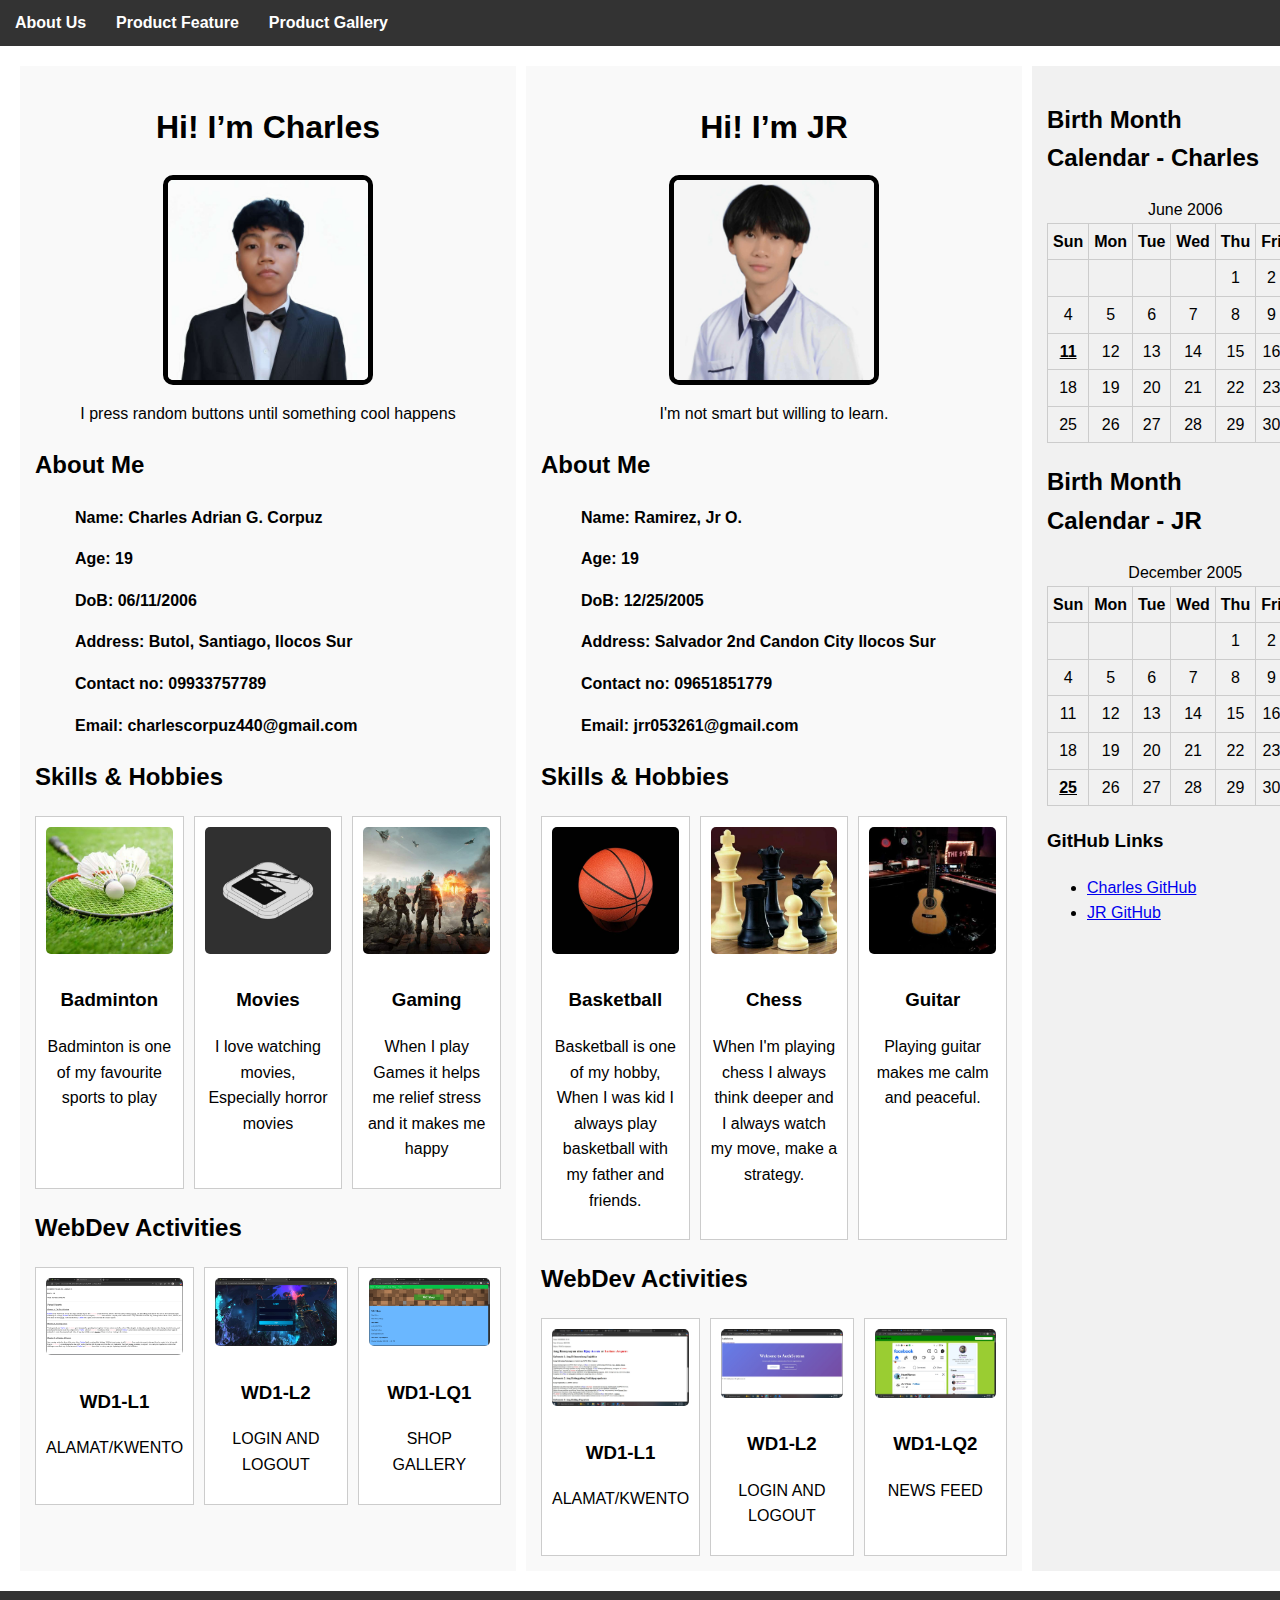
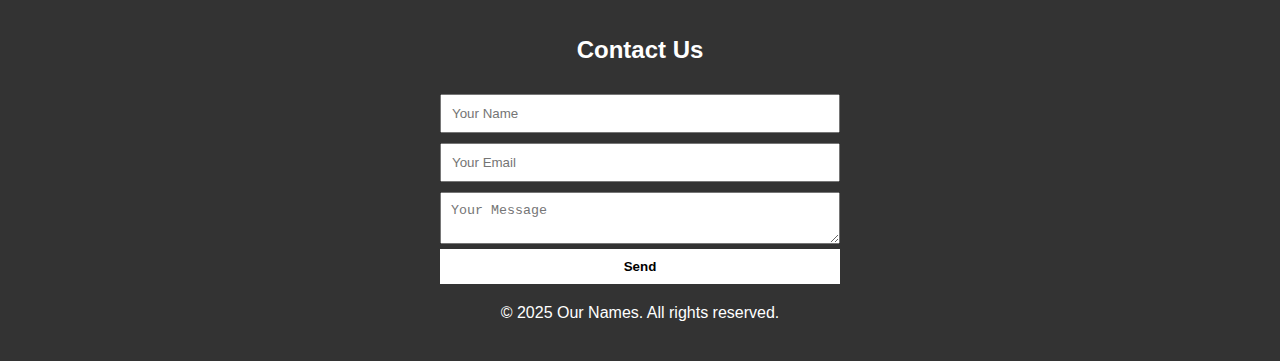
<file: CS2B_MCO_CORPUZ_CA/index.html>
<!DOCTYPE html>
<html lang="en">
  <head>
    <meta charset="UTF-8" />
    <meta name="viewport" content="width=device-width, initial-scale=1.0" />
    <title>About Us</title>
    <link rel="stylesheet" href="css/styles.css" />
  </head>
  <body>
    <!-- HEADER -->
    <header>
      <nav>
        <ul>
          <li><a href="#person1">About Us</a></li>
          <li><a href="product_feature.html">Product Feature</a></li>
          <li><a href="product_gallery.html">Product Gallery</a></li>
        </ul>
      </nav>
    </header>

    <!-- MAIN GRID -->
    <div class="main-grid">
      <!-- PERSON 1 SECTION -->
      <main id="person1">
        <section class="intro">
          <h1>Hi! I’m Charles</h1>
          <img src="img/Charles.jpg" alt="Person 1" class="portrait" />
          <p>I press random buttons until something cool happens</p>
        </section>

        <section class="about">
          <h2>About Me</h2>
          <b>
            <ol>
              Name: Charles Adrian G. Corpuz
            </ol>
            <ol>
              Age: 19
            </ol>
            <ol>
              DoB: 06/11/2006
            </ol>
            <ol>
              Address: Butol, Santiago, Ilocos Sur
            </ol>
            <ol>
              Contact no: 09933757789
            </ol>
            <ol>
              Email: charlescorpuz440@gmail.com
            </ol>
          </b>
        </section>

        <section class="skills">
          <h2>Skills & Hobbies</h2>
          <div class="grid-three">
            <div class="card">
              <img src="img/badminton.jpg" alt="" />
              <h3>Badminton</h3>
              <p>Badminton is one of my favourite sports to play</p>
            </div>
            <div class="card">
              <img src="img/movie.jpg" alt="" />
              <h3>Movies</h3>
              <p>I love watching movies, Especially horror movies</p>
            </div>
            <div class="card">
              <img src="img/gaming.jpg" alt="" />
              <h3>Gaming</h3>
              <p>
                When I play Games it helps me relief stress and it makes me
                happy
              </p>
            </div>
          </div>
        </section>

        <section class="activities">
          <h2>WebDev Activities</h2>
          <div class="grid-three">
            <div class="card">
              <img src="img/CHARLES WD1-L1 ALAMAT.png" alt="" />
              <h3>WD1-L1</h3>
              <p>ALAMAT/KWENTO</p>
            </div>
            <div class="card">
              <img src="img/CHARLES WD1-L2 LOGIN LOGOUT.png" alt="" />
              <h3>WD1-L2</h3>
              <p>LOGIN AND LOGOUT</p>
            </div>
            <div class="card">
              <img src="img/CHARLES WD1-LQ1 SHOP.png" alt="" />
              <h3>WD1-LQ1</h3>
              <p>SHOP GALLERY</p>
            </div>
          </div>
        </section>
      </main>

      <!-- PERSON 2 SECTION -->
      <main id="person2">
        <section class="intro">
          <h1>Hi! I’m JR</h1>
          <img src="img/JR.jpg" alt="Person 2" class="portrait" />
          <p>I'm not smart but willing to learn.</p>
        </section>

        <section class="about">
          <h2>About Me</h2>
          <b>
            <ol>
              Name: Ramirez, Jr O.
            </ol>
            <ol>
              Age: 19
            </ol>
            <ol>
              DoB: 12/25/2005
            </ol>
            <ol>
              Address: Salvador 2nd Candon City Ilocos Sur
            </ol>
            <ol>
              Contact no: 09651851779
            </ol>
            <ol>
              Email: jrr053261@gmail.com
            </ol>
          </b>
        </section>

        <section class="skills">
          <h2>Skills & Hobbies</h2>
          <div class="grid-three">
            <div class="card">
              <img src="img/basketball.jpg" alt="" />
              <h3>Basketball</h3>
              <p>
                Basketball is one of my hobby, When I was kid I always play
                basketball with my father and friends.
              </p>
            </div>
            <div class="card">
              <img src="img/chess.jpg" alt="" />
              <h3>Chess</h3>
              <p>
                When I'm playing chess I always think deeper and I always watch
                my move, make a strategy.
              </p>
            </div>
            <div class="card">
              <img src="img/guitar.jpg" alt="" />
              <h3>Guitar</h3>
              <p>Playing guitar makes me calm and peaceful.</p>
            </div>
          </div>
        </section>

        <section class="activities">
          <h2>WebDev Activities</h2>
          <div class="grid-three">
            <div class="card">
              <img src="img/JR WD1-L1 ALAMAT.jpg" alt="" />
              <h3>WD1-L1</h3>
              <p>ALAMAT/KWENTO</p>
            </div>
            <div class="card">
              <img src="img/JR WD1-L2 LOGIN LOGOUT.jpg" alt="" />
              <h3>WD1-L2</h3>
              <p>LOGIN AND LOGOUT</p>
            </div>
            <div class="card">
              <img src="img/JR WD1-LQ2 NEWS FEED.jpg" alt="" />
              <h3>WD1-LQ2</h3>
              <p>NEWS FEED</p>
            </div>
          </div>
        </section>
      </main>

      <!-- ASIDE -->
      <aside>
        <h2>Birth Month Calendar - Charles</h2>
        <table class="calendar">
          <caption>
            June 2006
          </caption>
          <thead>
            <tr>
              <th>Sun</th>
              <th>Mon</th>
              <th>Tue</th>
              <th>Wed</th>
              <th>Thu</th>
              <th>Fri</th>
              <th>Sat</th>
            </tr>
          </thead>
          <tbody>
            <tr>
              <td></td>
              <td></td>
              <td></td>
              <td></td>
              <td>1</td>
              <td>2</td>
              <td>3</td>
            </tr>
            <tr>
              <td>4</td>
              <td>5</td>
              <td>6</td>
              <td>7</td>
              <td>8</td>
              <td>9</td>
              <td>10</td>
            </tr>
            <tr>
              <td>
                <b><u>11</u></b>
              </td>
              <td>12</td>
              <td>13</td>
              <td>14</td>
              <td>15</td>
              <td>16</td>
              <td>17</td>
            </tr>
            <tr>
              <td>18</td>
              <td>19</td>
              <td>20</td>
              <td>21</td>
              <td>22</td>
              <td>23</td>
              <td>24</td>
            </tr>
            <tr>
              <td>25</td>
              <td>26</td>
              <td>27</td>
              <td>28</td>
              <td>29</td>
              <td>30</td>
              <td></td>
            </tr>
          </tbody>
        </table>

        <h2>Birth Month Calendar - JR</h2>
        <table class="calendar">
          <caption>
            December 2005
          </caption>
          <thead>
            <tr>
              <th>Sun</th>
              <th>Mon</th>
              <th>Tue</th>
              <th>Wed</th>
              <th>Thu</th>
              <th>Fri</th>
              <th>Sat</th>
            </tr>
          </thead>
          <tbody>
            <tr>
              <td></td>
              <td></td>
              <td></td>
              <td></td>
              <td>1</td>
              <td>2</td>
              <td>3</td>
            </tr>
            <tr>
              <td>4</td>
              <td>5</td>
              <td>6</td>
              <td>7</td>
              <td>8</td>
              <td>9</td>
              <td>10</td>
            </tr>
            <tr>
              <td>11</td>
              <td>12</td>
              <td>13</td>
              <td>14</td>
              <td>15</td>
              <td>16</td>
              <td>17</td>
            </tr>
            <tr>
              <td>18</td>
              <td>19</td>
              <td>20</td>
              <td>21</td>
              <td>22</td>
              <td>23</td>
              <td>24</td>
            </tr>
            <tr>
              <td>
                <b><u>25</u></b>
              </td>
              <td>26</td>
              <td>27</td>
              <td>28</td>
              <td>29</td>
              <td>30</td>
              <td>31</td>
            </tr>
          </tbody>
        </table>

        <h3>GitHub Links</h3>
        <ul>
          <li>
            <a href="https://github.com/Charulez/WEB_DEV_CORPUZ"
              >Charles GitHub</a
            >
          </li>
          <li><a href="https://github.com/Jrramirez25">JR GitHub</a></li>
        </ul>
      </aside>
    </div>

    <!-- FOOTER -->
    <footer>
      <h2>Contact Us</h2>
      <form>
        <input type="text" placeholder="Your Name" required />
        <input type="email" placeholder="Your Email" required />
        <textarea placeholder="Your Message" required></textarea>
        <button type="submit">Send</button>
      </form>
      <p>&copy; 2025 Our Names. All rights reserved.</p>
    </footer>
  </body>
</html>
</file>
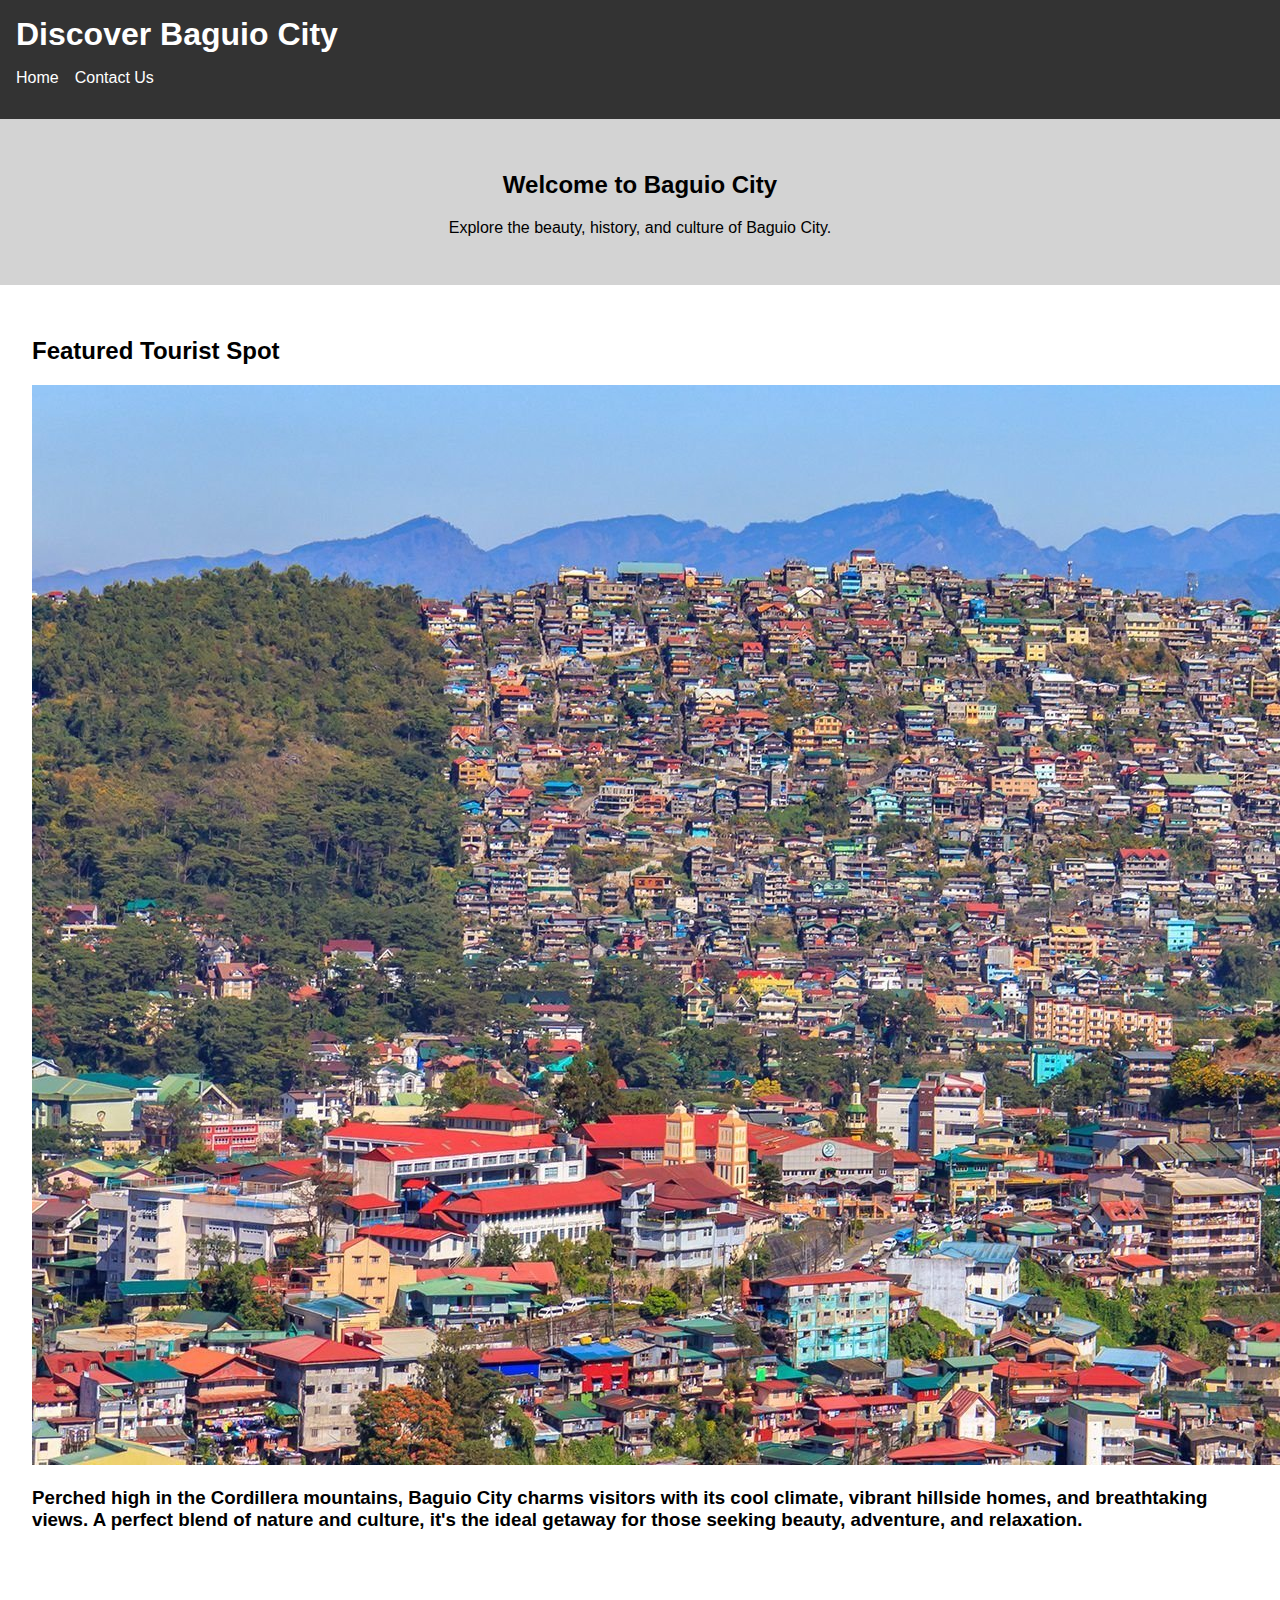
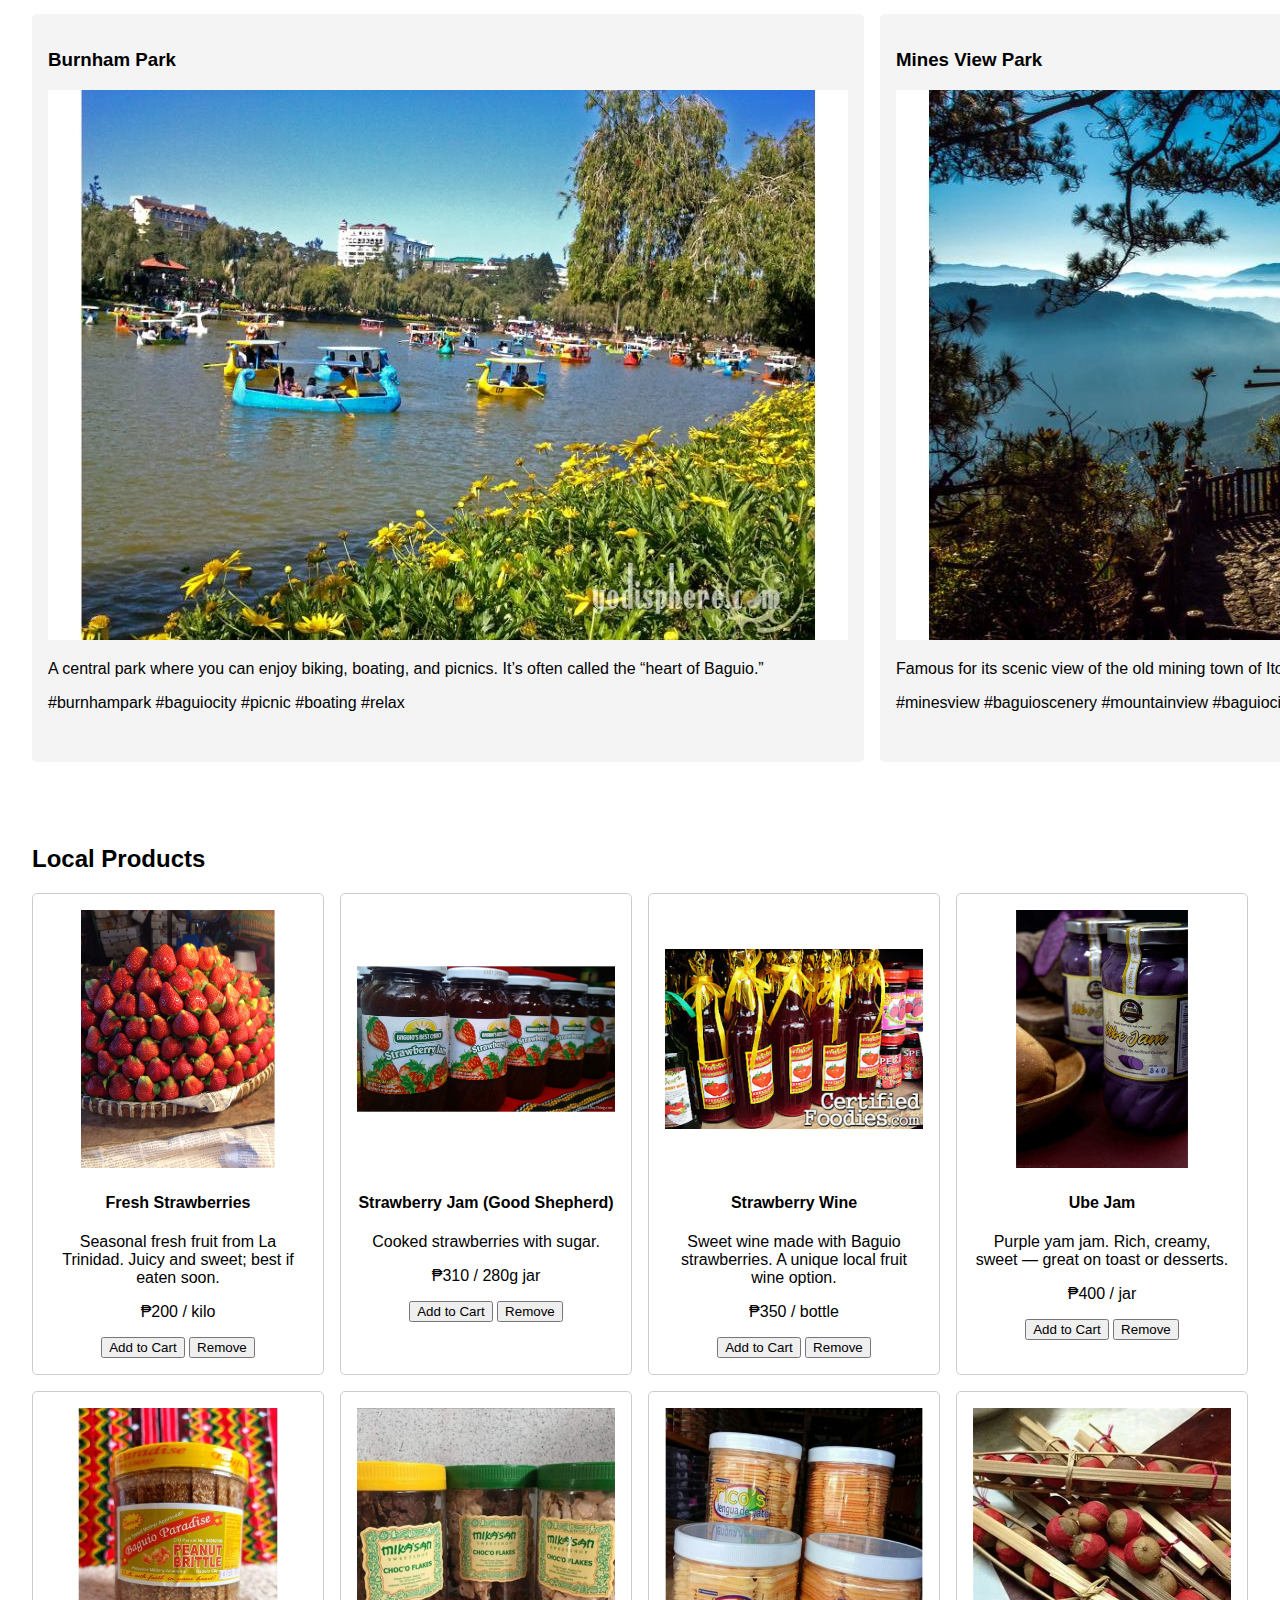
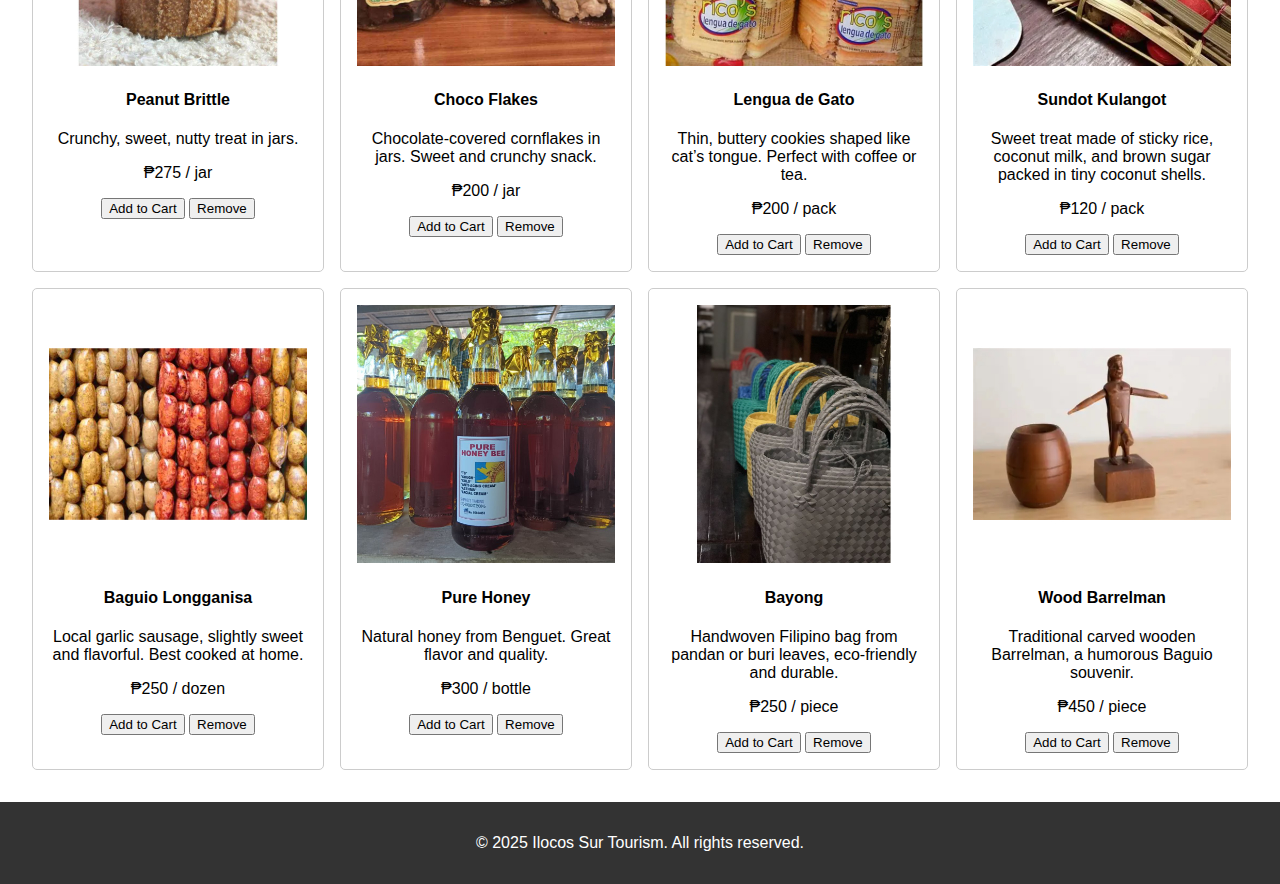
<file: CS2B_MTExam_Corpuz/index.html>
<!DOCTYPE html>
<html lang="en">
  <head>
    <meta charset="UTF-8" />
    <title>Ilocos Sur - Home</title>
    <link rel="stylesheet" href="css/style.css" />
    <script src="js/script.js" defer></script>
  </head>
  <body>
    <!-- Header -->
    <header>
      <h1>Discover Baguio City</h1>
      <nav>
        <ul>
          <li><a href="index.html">Home</a></li>
          <li><a href="contact.html">Contact Us</a></li>
        </ul>
      </nav>
    </header>

    <!-- Hero Section -->
    <section class="hero">
      <h2>Welcome to Baguio City</h2>
      <p>Explore the beauty, history, and culture of Baguio City.</p>
    </section>

    <!-- Section 1: Tourist Spots -->
    <section class="feature">
      <h2>Featured Tourist Spot</h2>
      <img src="assets/Baguio City Background.jpg" alt="Feature Photo" />
      <h3>
        Perched high in the Cordillera mountains, Baguio City charms visitors
        with its cool climate, vibrant hillside homes, and breathtaking views. A
        perfect blend of nature and culture, it's the ideal getaway for those
        seeking beauty, adventure, and relaxation.
      </h3>
    </section>

    <!-- 3 Tourist Spots -->
    <section class="spots">
      <div class="spot">
        <h3>Burnham Park</h3>
        <img
          src="assets/Burnham Park.jpg"
          alt="Burnham Park"
          class="spot-img"
        />
        <p>
          A central park where you can enjoy biking, boating, and picnics. It’s
          often called the “heart of Baguio.”
        </p>
        <p>#burnhampark #baguiocity #picnic #boating #relax</p>
      </div>
      <div class="spot">
        <h3>Mines View Park</h3>
        <img
          src="assets/The Mines Park.jpg"
          alt="Mines View Park"
          class="spot-img"
        />
        <p>
          Famous for its scenic view of the old mining town of Itogon and the
          Cordillera mountains.
        </p>
        <p>#minesview #baguioscenery #mountainview #baguiocity #touristspot</p>
      </div>
      <div class="spot">
        <h3>The Mansion</h3>
        <img src="assets/The Mansion.jpg" alt="The Mansion" class="spot-img" />
        <p>
          The official summer residence of the President of the Philippines,
          with a beautiful garden and iconic gate for photos.
        </p>
        <p>#themansion #baguiocity #history #touristattraction #baguio</p>
      </div>
    </section>

    <!-- Section 2: Products -->
    <section class="products">
      <h2>Local Products</h2>
      <div class="product-grid">
        <!-- 12 Product Cards -->
        <div class="product-card">
          <img src="assets/Strawberry.jpg" alt="Fresh Strawberries" />
          <h4>Fresh Strawberries</h4>
          <p>
            Seasonal fresh fruit from La Trinidad. Juicy and sweet; best if
            eaten soon.
          </p>
          <p>₱200 / kilo</p>
          <button onclick="addToCart('Fresh Strawberries')">Add to Cart</button>
          <button onclick="removeFromCart('Fresh Strawberries')">Remove</button>
        </div>

        <div class="product-card">
          <img src="assets/Strawberry Jam.jpg" alt="Strawberry Jam" />
          <h4>Strawberry Jam (Good Shepherd)</h4>
          <p>Cooked strawberries with sugar.</p>
          <p>₱310 / 280g jar</p>
          <button onclick="addToCart('Strawberry Jam')">Add to Cart</button>
          <button onclick="removeFromCart('Strawberry Jam')">Remove</button>
        </div>

        <div class="product-card">
          <img src="assets/STRAWBERRY WINE.jpg" alt="Strawberry Wine" />
          <h4>Strawberry Wine</h4>
          <p>
            Sweet wine made with Baguio strawberries. A unique local fruit wine
            option.
          </p>
          <p>₱350 / bottle</p>
          <button onclick="addToCart('Strawberry Wine')">Add to Cart</button>
          <button onclick="removeFromCart('Strawberry Wine')">Remove</button>
        </div>

        <div class="product-card">
          <img src="assets/Ube Jam.jpg" alt="Ube Jam" />
          <h4>Ube Jam</h4>
          <p>
            Purple yam jam. Rich, creamy, sweet — great on toast or desserts.
          </p>
          <p>₱400 / jar</p>
          <button onclick="addToCart('Ube Jam')">Add to Cart</button>
          <button onclick="removeFromCart('Ube Jam')">Remove</button>
        </div>

        <div class="product-card">
          <img src="assets/Peanut Brittle.jpg" alt="Peanut Brittle" />
          <h4>Peanut Brittle</h4>
          <p>Crunchy, sweet, nutty treat in jars.</p>
          <p>₱275 / jar</p>
          <button onclick="addToCart('Peanut Brittle')">Add to Cart</button>
          <button onclick="removeFromCart('Peanut Brittle')">Remove</button>
        </div>

        <div class="product-card">
          <img src="assets/Choco Flakes.jpg" alt="Choco Flakes" />
          <h4>Choco Flakes</h4>
          <p>Chocolate-covered cornflakes in jars. Sweet and crunchy snack.</p>
          <p>₱200 / jar</p>
          <button onclick="addToCart('Choco Flakes')">Add to Cart</button>
          <button onclick="removeFromCart('Choco Flakes')">Remove</button>
        </div>

        <div class="product-card">
          <img src="assets/Lengua De Gato.jpg" alt="Lengua de Gato" />
          <h4>Lengua de Gato</h4>
          <p>
            Thin, buttery cookies shaped like cat’s tongue. Perfect with coffee
            or tea.
          </p>
          <p>₱200 / pack</p>
          <button onclick="addToCart('Lengua de Gato')">Add to Cart</button>
          <button onclick="removeFromCart('Lengua de Gato')">Remove</button>
        </div>

        <div class="product-card">
          <img src="assets/Sundot Kulangot.jpg" alt="Sundot Kulangot" />
          <h4>Sundot Kulangot</h4>
          <p>
            Sweet treat made of sticky rice, coconut milk, and brown sugar
            packed in tiny coconut shells.
          </p>
          <p>₱120 / pack</p>
          <button onclick="addToCart('Sundot Kulangot')">Add to Cart</button>
          <button onclick="removeFromCart('Sundot Kulangot')">Remove</button>
        </div>

        <div class="product-card">
          <img src="assets/Baguio Longganisa.jpg" alt="Baguio Longganisa" />
          <h4>Baguio Longganisa</h4>
          <p>
            Local garlic sausage, slightly sweet and flavorful. Best cooked at
            home.
          </p>
          <p>₱250 / dozen</p>
          <button onclick="addToCart('Baguio Longganisa')">Add to Cart</button>
          <button onclick="removeFromCart('Baguio Longganisa')">Remove</button>
        </div>

        <div class="product-card">
          <img src="assets/Pure Honey.jpg" alt="Pure Honey" />
          <h4>Pure Honey</h4>
          <p>Natural honey from Benguet. Great flavor and quality.</p>
          <p>₱300 / bottle</p>
          <button onclick="addToCart('Pure Honey')">Add to Cart</button>
          <button onclick="removeFromCart('Pure Honey')">Remove</button>
        </div>

        <div class="product-card">
          <img src="assets/Bayong.jpg" alt="Bayong" />
          <h4>Bayong</h4>
          <p>
            Handwoven Filipino bag from pandan or buri leaves, eco-friendly and
            durable.
          </p>
          <p>₱250 / piece</p>
          <button onclick="addToCart('Bayong')">Add to Cart</button>
          <button onclick="removeFromCart('Bayong')">Remove</button>
        </div>

        <div class="product-card">
          <img src="assets/BarrelMan.jpg" alt="Wood Barrelman" />
          <h4>Wood Barrelman</h4>
          <p>
            Traditional carved wooden Barrelman, a humorous Baguio souvenir.
          </p>
          <p>₱450 / piece</p>
          <button onclick="addToCart('Wood Barrelman')">Add to Cart</button>
          <button onclick="removeFromCart('Wood Barrelman')">Remove</button>
        </div>
      </div>
    </section>

    <!-- Footer -->
    <footer>
      <p>&copy; 2025 Ilocos Sur Tourism. All rights reserved.</p>
    </footer>
  </body>
</html>
</file>
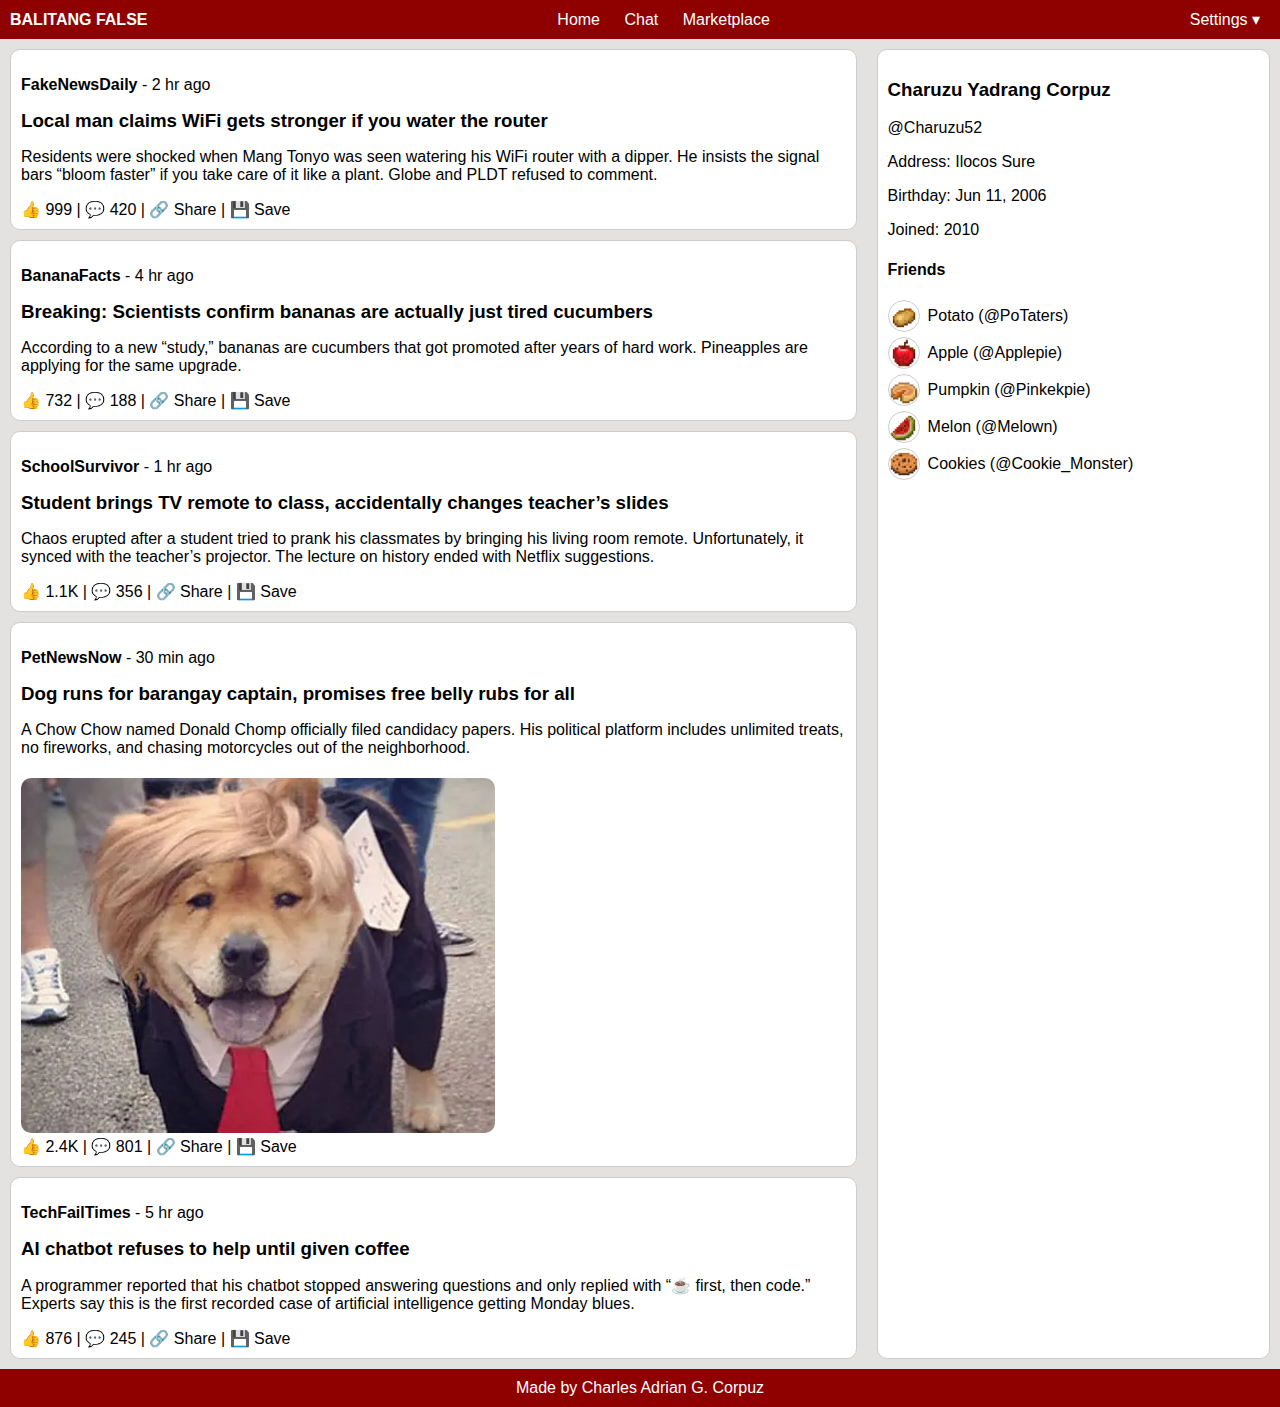
<file: WD-LQ2/index.html>
<!DOCTYPE html>
<html>
  <head>
    <title>Balitang False</title>
    <style>
      body {
        font-family: Arial;
        background-color: rgb(228, 225, 225);
        margin: 0;
      }
      .navbar {
        background-color: rgb(143, 0, 0);
        color: white;
        display: flex;
        justify-content: space-between;
        align-items: center;
        padding: 10px;
      }
      .navbar a {
        color: white;
        margin: 0 10px;
        text-decoration: none;
      }
      .navbar a:hover {
        text-decoration: underline;
      }
      .center {
        flex-grow: 1;
        text-align: center;
      }
      /* Dropdown */
      .dropdown {
        position: relative;
        display: inline-block;
      }
      .dropdown-content {
        display: none;
        position: absolute;
        background-color: white;
        min-width: 100px;
        right: 0;
        border: 1px solid rgb(205, 205, 205);
      }
      .dropdown-content a {
        color: black;
        padding: 8px 12px;
        text-decoration: none;
        display: block;
      }
      .dropdown-content a:hover {
        background-color: white;
      }
      .dropdown:hover .dropdown-content {
        display: block;
      }

      .card {
        background-color: white;
        border: 1px solid rgb(205, 205, 205);
        margin: 10px;
        padding: 10px;
        border-radius: 10px;
      }
      .card h3 {
        margin: 5px 0;
      }

      /* Style for images inside cards */
      .card img {
        max-width: 100%;
        height: auto;
        border-radius: 10px;
        margin-top: 5px;
      }

      aside {
        background: white;
        border: 1px solid rgb(205, 205, 205);
        margin: 10px;
        padding: 10px;
        border-radius: 10px;
      }
      .friend {
        display: flex;
        align-items: center; /* aligns text vertically with the image */
        margin: 5px 0;
      }
      .friend img {
        width: 30px;
        height: 30px;
        border-radius: 50%;
        margin-right: 8px;
        border: 1px solid rgb(205, 205, 205);
        object-fit: cover;
      }

      footer {
        background-color: rgb(143, 0, 0);
        color: white;
        text-align: center;
        padding: 10px;
        margin-top: auto;
      }
    </style>
  </head>
  <body>
    <!-- Navbar -->
    <div class="navbar">
      <div class="left"><b>BALITANG FALSE</b></div>
      <div class="center">
        <a href="#">Home</a>
        <a href="#">Chat</a>
        <a href="#">Marketplace</a>
      </div>
      <div class="right">
        <div class="dropdown">
          <a href="#">Settings ▾</a>
          <div class="dropdown-content">
            <a href="#">Profile</a>
            <a href="#">Logout</a>
          </div>
        </div>
      </div>
    </div>
    <!-- Main content -->
    <div style="display: flex">
      <div style="width: 70%">
        <div class="card">
          <p><b>FakeNewsDaily</b> - 2 hr ago</p>
          <h3>Local man claims WiFi gets stronger if you water the router</h3>
          <p>
            Residents were shocked when Mang Tonyo was seen watering his WiFi
            router with a dipper. He insists the signal bars “bloom faster” if
            you take care of it like a plant. Globe and PLDT refused to comment.
          </p>
          <div>👍 999 | 💬 420 | 🔗 Share | 💾 Save</div>
        </div>

        <div class="card">
          <p><b>BananaFacts</b> - 4 hr ago</p>
          <h3>
            Breaking: Scientists confirm bananas are actually just tired
            cucumbers
          </h3>
          <p>
            According to a new “study,” bananas are cucumbers that got promoted
            after years of hard work. Pineapples are applying for the same
            upgrade.
          </p>
          <div>👍 732 | 💬 188 | 🔗 Share | 💾 Save</div>
        </div>

        <div class="card">
          <p><b>SchoolSurvivor</b> - 1 hr ago</p>
          <h3>
            Student brings TV remote to class, accidentally changes teacher’s
            slides
          </h3>
          <p>
            Chaos erupted after a student tried to prank his classmates by
            bringing his living room remote. Unfortunately, it synced with the
            teacher’s projector. The lecture on history ended with Netflix
            suggestions.
          </p>
          <div>👍 1.1K | 💬 356 | 🔗 Share | 💾 Save</div>
        </div>

        <div class="card">
          <p><b>PetNewsNow</b> - 30 min ago</p>
          <h3>
            Dog runs for barangay captain, promises free belly rubs for all
          </h3>
          <p>
            A Chow Chow named Donald Chomp officially filed candidacy papers.
            His political platform includes unlimited treats, no fireworks, and
            chasing motorcycles out of the neighborhood.
          </p>
          <img src="Doggo.webp" alt="Doggo running for barangay captain" />
          <div>👍 2.4K | 💬 801 | 🔗 Share | 💾 Save</div>
        </div>

        <div class="card">
          <p><b>TechFailTimes</b> - 5 hr ago</p>
          <h3>AI chatbot refuses to help until given coffee</h3>
          <p>
            A programmer reported that his chatbot stopped answering questions
            and only replied with “☕ first, then code.” Experts say this is the
            first recorded case of artificial intelligence getting Monday blues.
          </p>
          <div>👍 876 | 💬 245 | 🔗 Share | 💾 Save</div>
        </div>
      </div>

      <aside style="width: 30%">
        <h3>Charuzu Yadrang Corpuz</h3>
        <p>@Charuzu52</p>
        <p>Address: Ilocos Sure</p>
        <p>Birthday: Jun 11, 2006</p>
        <p>Joined: 2010</p>

        <h4>Friends</h4>
        <div class="friend">
          <img src="img/Potato_TextureUpdate.png" alt="Potato" />
          Potato (@PoTaters)
        </div>
        <div class="friend">
          <img src="img/Apple_1.14.png" alt="Apple" />
          Apple (@Applepie)
        </div>
        <div class="friend">
          <img src="img/PumpkinPieNew.png" alt="Pumpkin" />
          Pumpkin (@Pinkekpie)
        </div>
        <div class="friend">
          <img src="img/MelonSliceNew.png" alt="Melon" />
          Melon (@Melown)
        </div>
        <div class="friend">
          <img src="img/CookieNew.png" alt="Cookies" />
          Cookies (@Cookie_Monster)
        </div>
      </aside>
    </div>
    <footer>Made by Charles Adrian G. Corpuz</footer>
  </body>
</html>
</file>
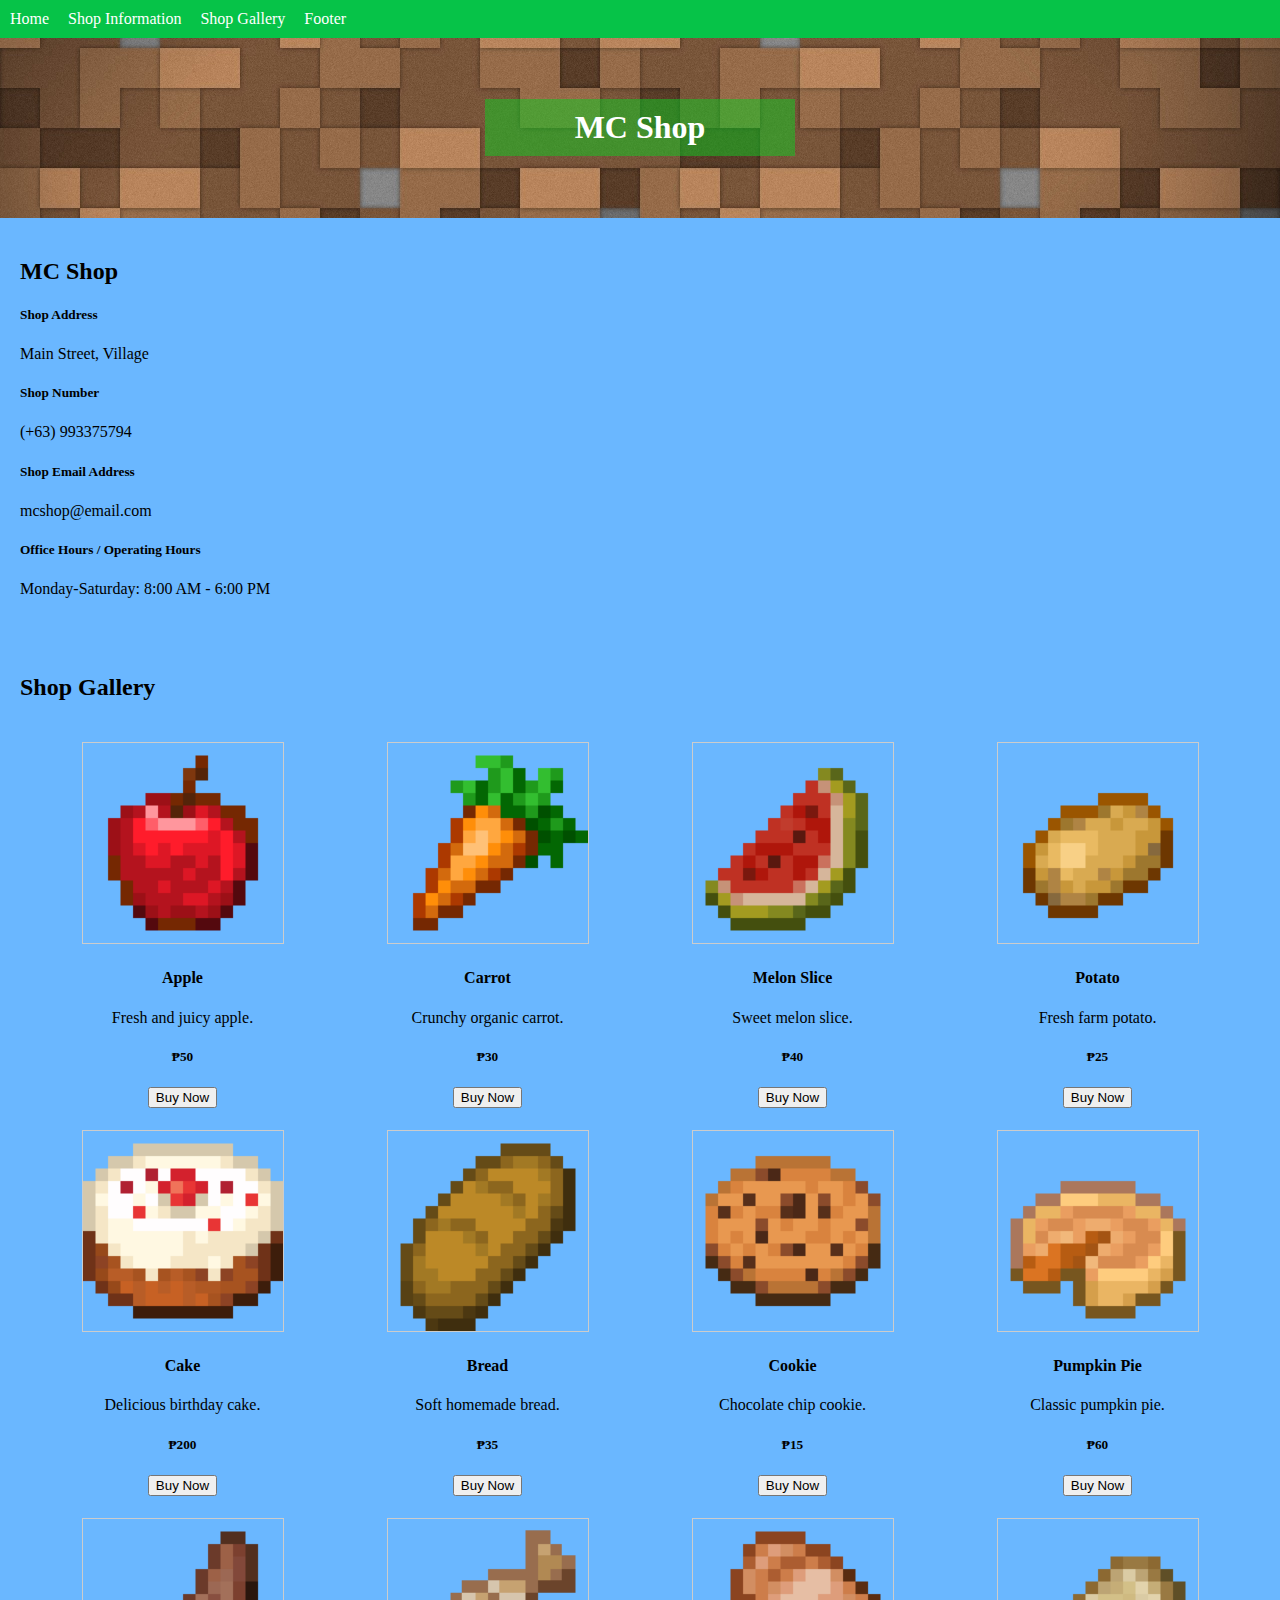
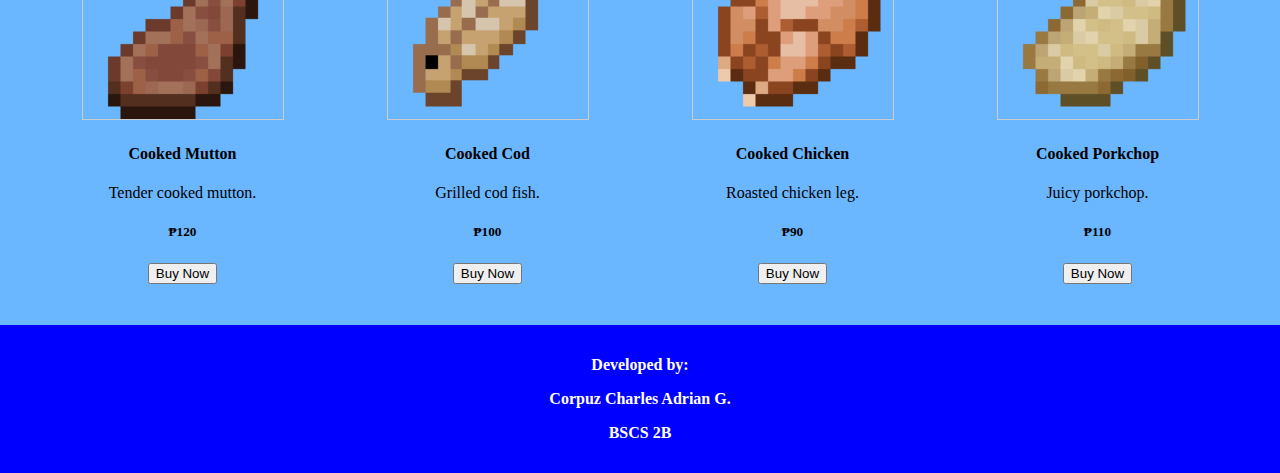
<file: WD1-LQ1/index.html>
<!DOCTYPE html>
<html lang="en">
  <head>
    <meta charset="UTF-8" />
    <link rel="icon" type="image/x-icon" href="favicon/favicon.ico" />
    <title>MC Shop</title>
  </head>
  <body style="margin: 0; background-color: rgb(106, 183, 255)">
    <!-- Navigation -->
    <div style="background: rgb(6, 195, 72); padding: 10px">
      <a
        href="#home"
        style="color: white; margin-right: 15px; text-decoration: none"
        >Home</a
      >
      <a
        href="#info"
        style="color: white; margin-right: 15px; text-decoration: none"
        >Shop Information</a
      >
      <a
        href="#gallery"
        style="color: white; margin-right: 15px; text-decoration: none"
        >Shop Gallery</a
      >
      <a href="#footer" style="color: white; text-decoration: none">Footer</a>
    </div>

    <!-- Header (Photo Banner) -->
    <div
      id="home"
      style="
        text-align: center;
        padding: 40px 0;
        background: url('mc bgp.jpg') center/cover no-repeat;
        color: white;
      "
    >
      <h1
        style="
          background: rgba(14, 203, 33, 0.5);
          display: inline-block;
          padding: 10px 90px;
        "
      >
        MC Shop
      </h1>
    </div>

    <!-- Shop Information -->
    <div id="info" style="padding: 20px">
      <h2>MC Shop</h2>
      <h5>Shop Address</h5>
      <p>Main Street, Village</p>
      <h5>Shop Number</h5>
      <p>(+63) 993375794</p>
      <h5>Shop Email Address</h5>
      <p>mcshop@email.com</p>
      <h5>Office Hours / Operating Hours</h5>
      <p>Monday-Saturday: 8:00 AM - 6:00 PM</p>
    </div>

    <!-- Shop Gallery -->
    <div id="gallery" style="padding: 20px">
      <h2>Shop Gallery</h2>
      <table style="width: 100%; border-spacing: 20px">
        <tr>
          <td style="text-align: center">
            <img
              src="img/Apple_1.14.png"
              width="200"
              height="200"
              style="border: 1px solid #ccc"
            /><br />
            <h4><b>Apple</b></h4>
            <p>Fresh and juicy apple.</p>
            <h5><b>₱50</b></h5>
            <button>Buy Now</button>
          </td>
          <td style="text-align: center">
            <img
              src="img/Carrot_Updated.png"
              width="200"
              height="200"
              style="border: 1px solid #ccc"
            /><br />
            <h4><b>Carrot</b></h4>
            <p>Crunchy organic carrot.</p>
            <h5><b>₱30</b></h5>
            <button>Buy Now</button>
          </td>
          <td style="text-align: center">
            <img
              src="img/MelonSliceNew.png"
              width="200"
              height="200"
              style="border: 1px solid #ccc"
            /><br />
            <h4><b>Melon Slice</b></h4>
            <p>Sweet melon slice.</p>
            <h5><b>₱40</b></h5>
            <button>Buy Now</button>
          </td>
          <td style="text-align: center">
            <img
              src="img/Potato_TextureUpdate.png"
              width="200"
              height="200"
              style="border: 1px solid #ccc"
            /><br />
            <h4><b>Potato</b></h4>
            <p>Fresh farm potato.</p>
            <h5><b>₱25</b></h5>
            <button>Buy Now</button>
          </td>
        </tr>
        <tr>
          <td style="text-align: center">
            <img
              src="img/CakeItemNew.png"
              width="200"
              height="200"
              style="border: 1px solid #ccc"
            /><br />
            <h4><b>Cake</b></h4>
            <p>Delicious birthday cake.</p>
            <h5><b>₱200</b></h5>
            <button>Buy Now</button>
          </td>
          <td style="text-align: center">
            <img
              src="img/BreadNew.png"
              width="200"
              height="200"
              style="border: 1px solid #ccc"
            /><br />
            <h4><b>Bread</b></h4>
            <p>Soft homemade bread.</p>
            <h5><b>₱35</b></h5>
            <button>Buy Now</button>
          </td>
          <td style="text-align: center">
            <img
              src="img/CookieNew.png"
              width="200"
              height="200"
              style="border: 1px solid #ccc"
            /><br />
            <h4><b>Cookie</b></h4>
            <p>Chocolate chip cookie.</p>
            <h5><b>₱15</b></h5>
            <button>Buy Now</button>
          </td>
          <td style="text-align: center">
            <img
              src="img/PumpkinPieNew.png"
              width="200"
              height="200"
              style="border: 1px solid #ccc"
            /><br />
            <h4><b>Pumpkin Pie</b></h4>
            <p>Classic pumpkin pie.</p>
            <h5><b>₱60</b></h5>
            <button>Buy Now</button>
          </td>
        </tr>
        <tr>
          <td style="text-align: center">
            <img
              src="img/Cooked_Mutton_new.png"
              width="200"
              height="200"
              style="border: 1px solid #ccc"
            /><br />
            <h4><b>Cooked Mutton</b></h4>
            <p>Tender cooked mutton.</p>
            <h5><b>₱120</b></h5>
            <button>Buy Now</button>
          </td>
          <td style="text-align: center">
            <img
              src="img/Cooked_Cod.png"
              width="200"
              height="200"
              style="border: 1px solid #ccc"
            /><br />
            <h4><b>Cooked Cod</b></h4>
            <p>Grilled cod fish.</p>
            <h5><b>₱100</b></h5>
            <button>Buy Now</button>
          </td>
          <td style="text-align: center">
            <img
              src="img/CookedChickenNew.png"
              width="200"
              height="200"
              style="border: 1px solid #ccc"
            /><br />
            <h4><b>Cooked Chicken</b></h4>
            <p>Roasted chicken leg.</p>
            <h5><b>₱90</b></h5>
            <button>Buy Now</button>
          </td>
          <td style="text-align: center">
            <img
              src="img/CookedPorkchopNew.png"
              width="200"
              height="200"
              style="border: 1px solid #ccc"
            /><br />
            <h4><b>Cooked Porkchop</b></h4>
            <p>Juicy porkchop.</p>
            <h5><b>₱110</b></h5>
            <button>Buy Now</button>
          </td>
        </tr>
      </table>
    </div>

    <!-- Footer -->
    <div
      id="footer"
      style="background: blue; color: white; text-align: center; padding: 15px"
    >
      <p><b>Developed by:</b></p>
      <p><b>Corpuz Charles Adrian G.</b></p>
      <p><b>BSCS 2B</b></p>
    </div>
  </body>
</html>
</file>
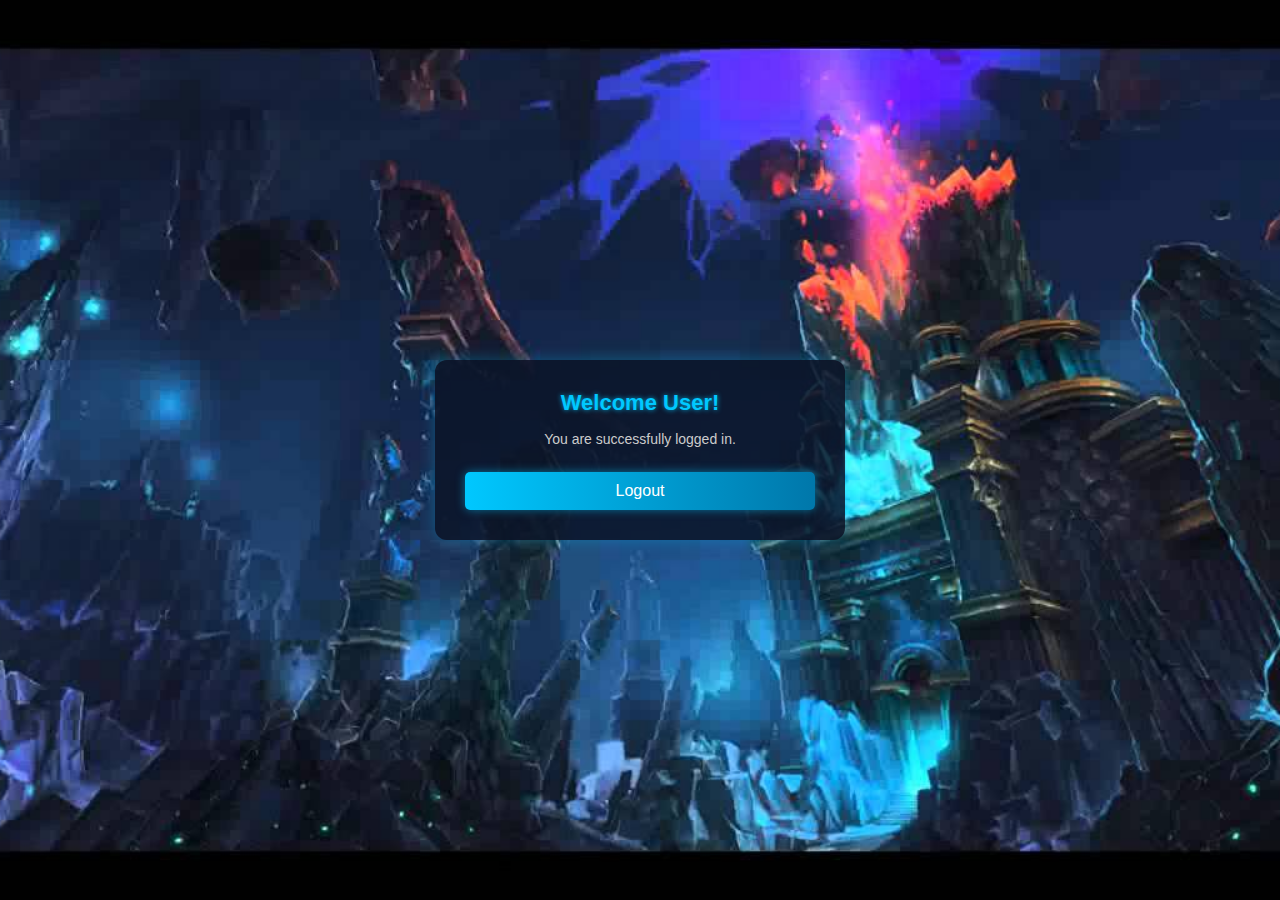
<file: WD1_L2/index.html>
<!DOCTYPE html>
<html lang="en">
  <head>
    <meta charset="UTF-8" />
    <meta name="viewport" content="width=device-width, initial-scale=1.0" />
    <title>Home</title>
    <link rel="stylesheet" href="css/style.css" />
  </head>
  <body>
    <div class="container index-box">
      <h2>Welcome User!</h2>
      <p>You are successfully logged in.</p>
      <button onclick="logout()">Logout</button>
    </div>
    <script src="js/script.js"></script>
  </body>
</html>
</file>
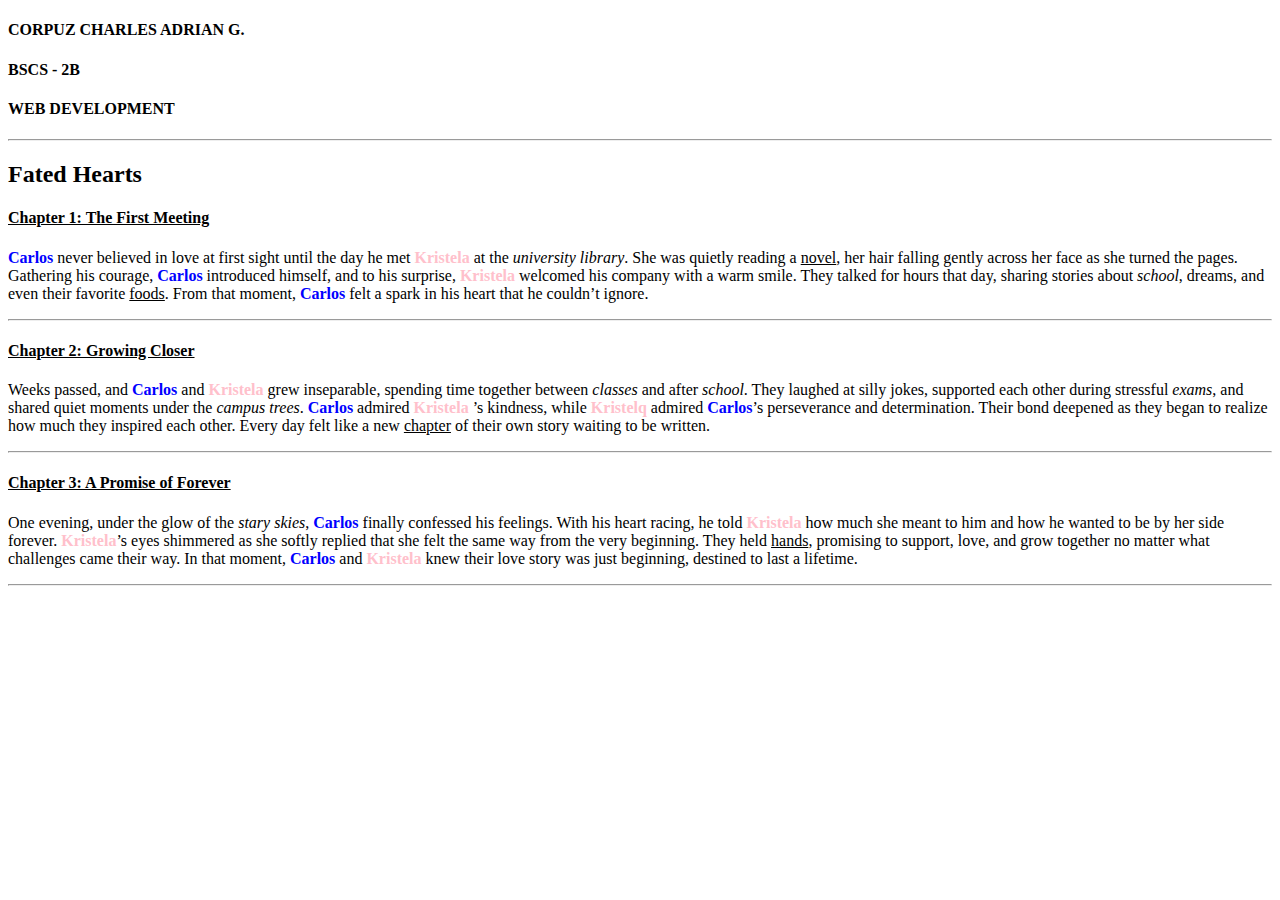
<file: WT1-L1/index.html>
<!-- CHARLES ADRIAN G. CORPUZ -->
<!-- BSCS - 2B -->
<!-- WEB DEVELOPMENT -->

<!DOCTYPE html>
<html lang="en">
  <head>
    <meta charset="UTF-8" />
    <meta name="viewport" content="width=device-width, initial-scale=1.0" />
    <title> Fated Hearts </title>
    <link rel="icon" type="image/png" href="hart.png" />
  </head>
  <body>
    <h4>CORPUZ CHARLES ADRIAN G.</h4>
    <h4>BSCS - 2B</h4>
    <h4>WEB DEVELOPMENT</h4>

    <hr />
    <h2>Fated Hearts</h2>

    <h4><u>Chapter 1: The First Meeting</u></h4>
    <p>
      <b style="color: blue">Carlos</b> never believed in love at first sight
      until the day he met <b style="color: pink">Kristela</b> at the
      <i>university library</i>. She was quietly reading a <u>novel</u>, her
      hair falling gently across her face as she turned the pages. Gathering his
      courage, <b style="color: blue">Carlos</b> introduced himself, and to his
      surprise, <b style="color: pink">Kristela</b> welcomed his company with a
      warm smile. They talked for hours that day, sharing stories about
      <i>school</i>, dreams, and even their favorite <u>foods</u>. From that
      moment, <b style="color: blue">Carlos</b> felt a spark in his heart that
      he couldn’t ignore.
    </p>
    <hr />

    <h4><u>Chapter 2: Growing Closer</u></h4>
    <p>
      Weeks passed, and <b style="color: blue">Carlos</b> and
      <b style="color: pink">Kristela</b> grew inseparable, spending time
      together between <i>classes</i> and after <i>school</i>. They laughed at
      silly jokes, supported each other during stressful <i>exams</i>, and
      shared quiet moments under the <i>campus trees</i>.
      <b style="color: blue">Carlos</b> admired
      <b style="color: pink">Kristela </b>’s kindness, while
      <b style="color: pink">Kristelq</b> admired
      <b style="color: blue">Carlos</b>’s perseverance and determination. Their
      bond deepened as they began to realize how much they inspired each other.
      Every day felt like a new <u>chapter</u> of their own story waiting to be
      written.
    </p>
    <hr />

    <h4><u>Chapter 3: A Promise of Forever</u></h4>
    <p>
      One evening, under the glow of the <i>stary skies</i>,
      <b style="color: blue">Carlos</b> finally confessed his feelings. With
      his heart racing, he told <b style="color: pink">Kristela</b> how much she
      meant to him and how he wanted to be by her side forever.
      <b style="color: pink">Kristela</b>’s eyes shimmered as she softly replied
      that she felt the same way from the very beginning. They held
      <u>hands</u>, promising to support, love, and grow together no matter what
      challenges came their way. In that moment,
      <b style="color: blue">Carlos</b> and
      <b style="color: pink">Kristela</b> knew their love story was just
      beginning, destined to last a lifetime.
    </p>
    <hr />
  </body>
</html>
</file>
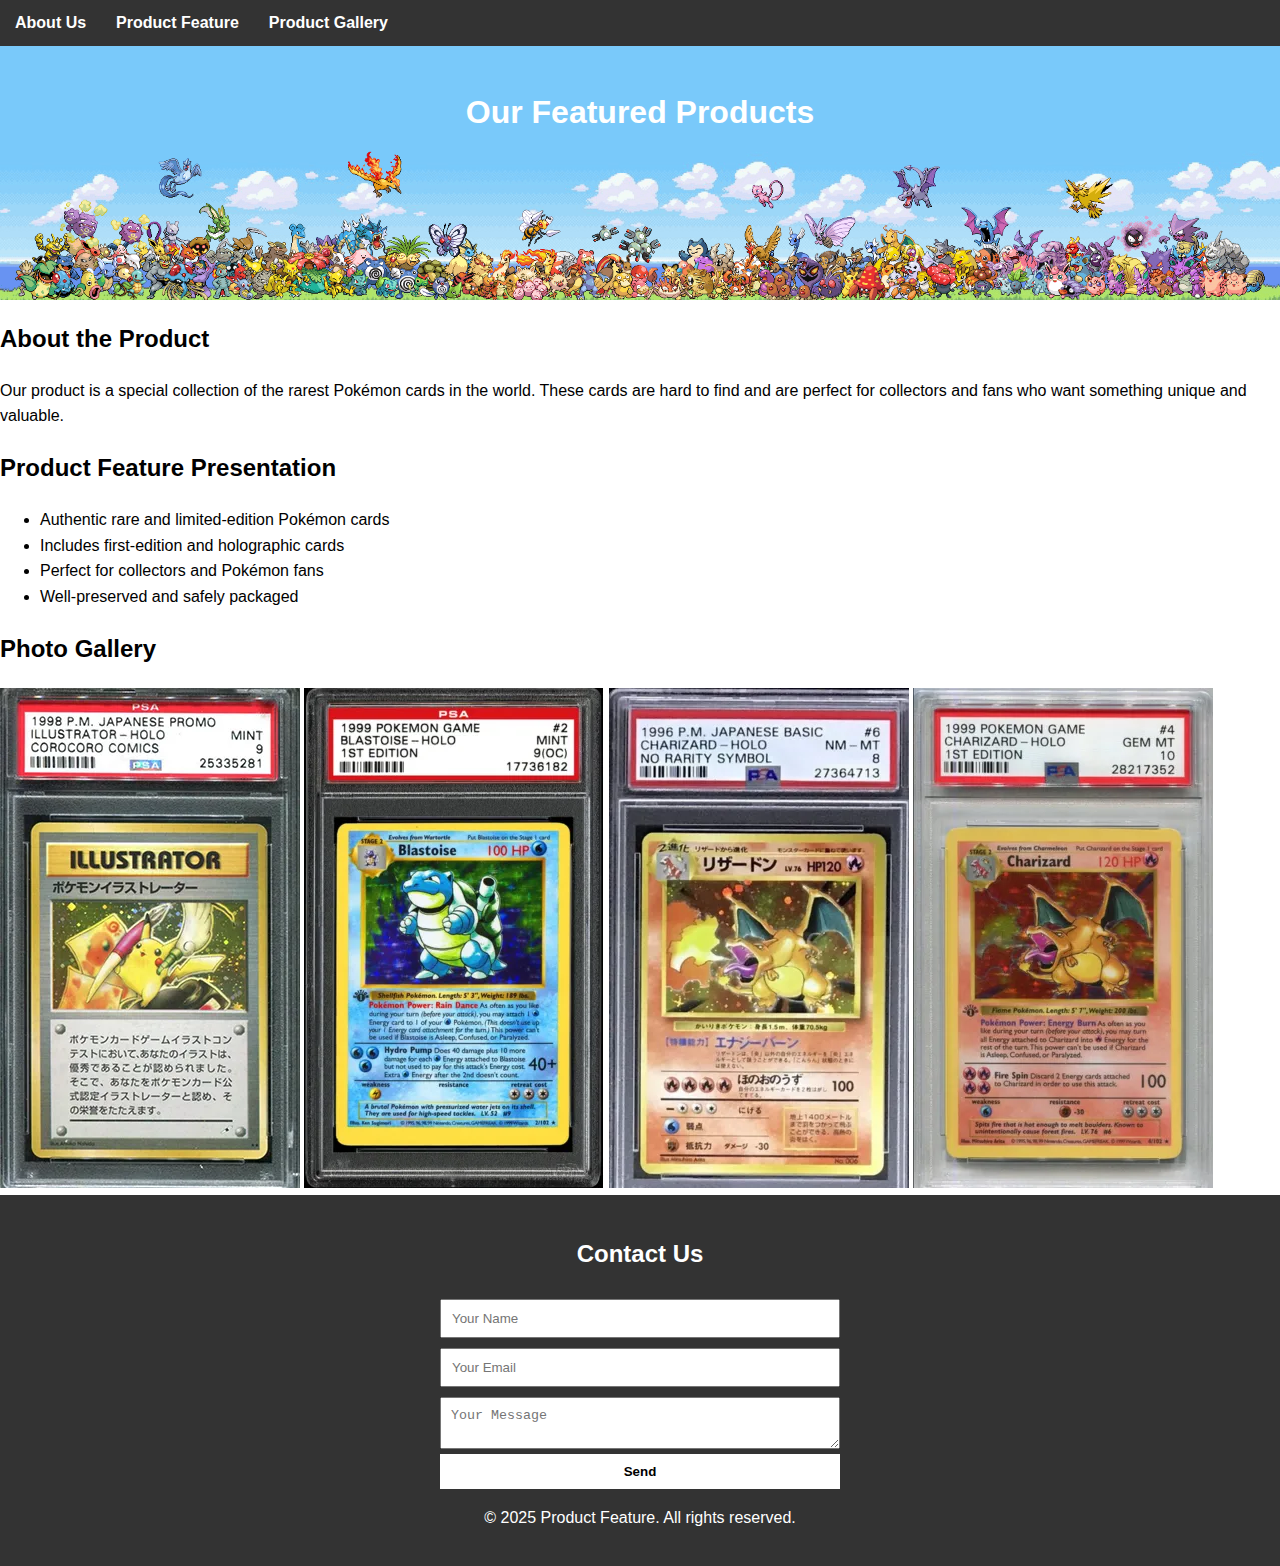
<file: CS2B_MCO_CORPUZ_CA/product_feature.html>
<!DOCTYPE html>
<html lang="en">
  <head>
    <meta charset="UTF-8" />
    <meta name="viewport" content="width=device-width, initial-scale=1.0" />
    <title>Product Feature</title>
    <link rel="stylesheet" href="css/styles.css" />
  </head>
  <body>
    <!-- HEADER -->
    <header>
      <nav>
        <ul>
          <li><a href="index.html">About Us</a></li>
          <li><a href="product_feature.html">Product Feature</a></li>
          <li><a href="product_gallery.html">Product Gallery</a></li>
        </ul>
      </nav>
    </header>

    <!-- HERO SECTION WITH BACKGROUND -->
    <section class="hero">
      <h1>Our Featured Products</h1>
    </section>

    <!-- BODY CONTENT -->
    <section class="content">
      <h2>About the Product</h2>
      <p>
        Our product is a special collection of the rarest Pokémon cards in the
        world. These cards are hard to find and are perfect for collectors and
        fans who want something unique and valuable.
      </p>

      <h2>Product Feature Presentation</h2>
      <ul>
        <li>Authentic rare and limited-edition Pokémon cards</li>
        <li>Includes first-edition and holographic cards</li>
        <li>Perfect for collectors and Pokémon fans</li>
        <li>Well-preserved and safely packaged</li>
      </ul>

      <h2>Photo Gallery</h2>
      <div>
        <img src="img/1.-1998-Pikachu-Illustrator-rarest-pokemon-card.webp" />
        <img
          src="img/1999-Base-Set-1st-Edition-Shadowless-Holo-Blastoise-2.webp"
        />
        <img src="img/1996-Base-Set-Holo-Charizard-NO-RARITY.webp" />
        <img
          src="img/1999-Base-Set-Shadowless-1st-Edition-Holo-Charizard-4.webp"
        />
      </div>
    </section>

    <!-- FOOTER -->
    <footer>
      <h2>Contact Us</h2>
      <form>
        <input type="text" placeholder="Your Name" required />
        <input type="email" placeholder="Your Email" required />
        <textarea placeholder="Your Message" required></textarea>
        <button type="submit">Send</button>
      </form>
      <p>&copy; 2025 Product Feature. All rights reserved.</p>
    </footer>
  </body>
</html>
</file>
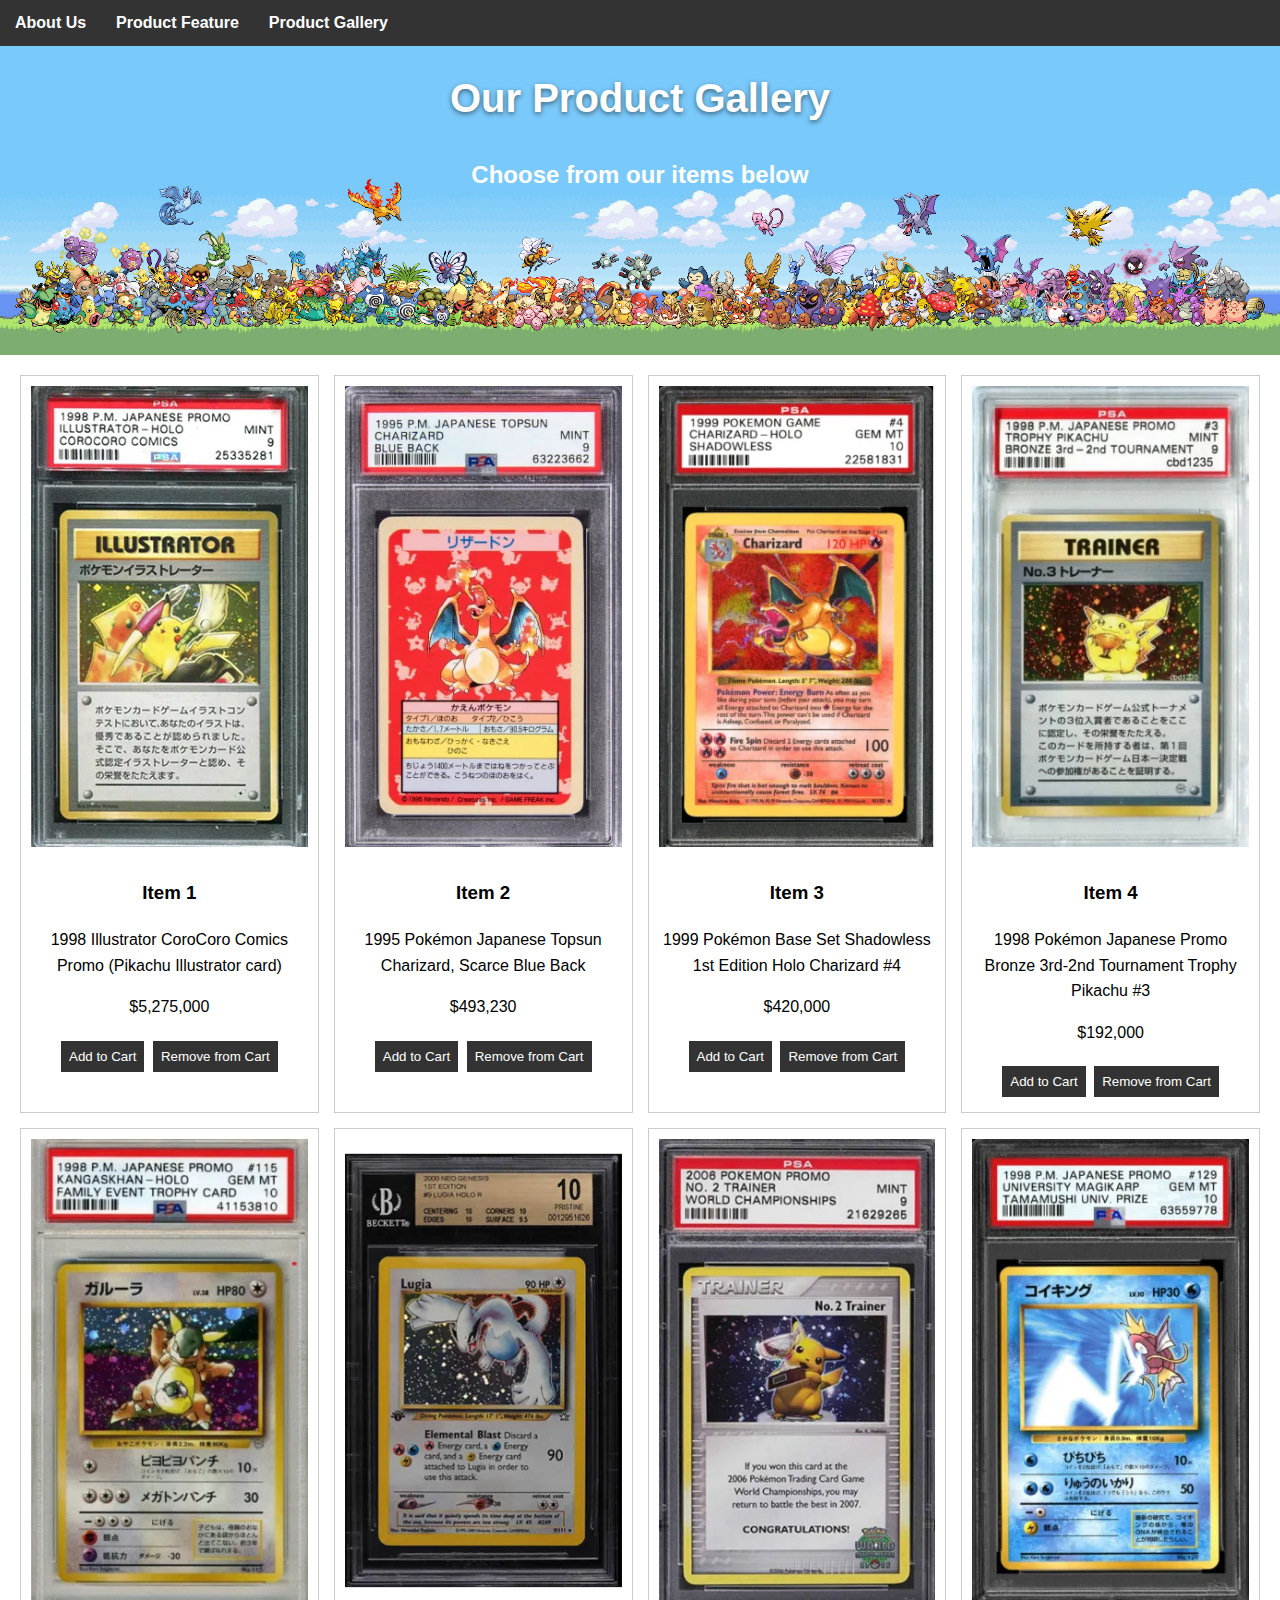
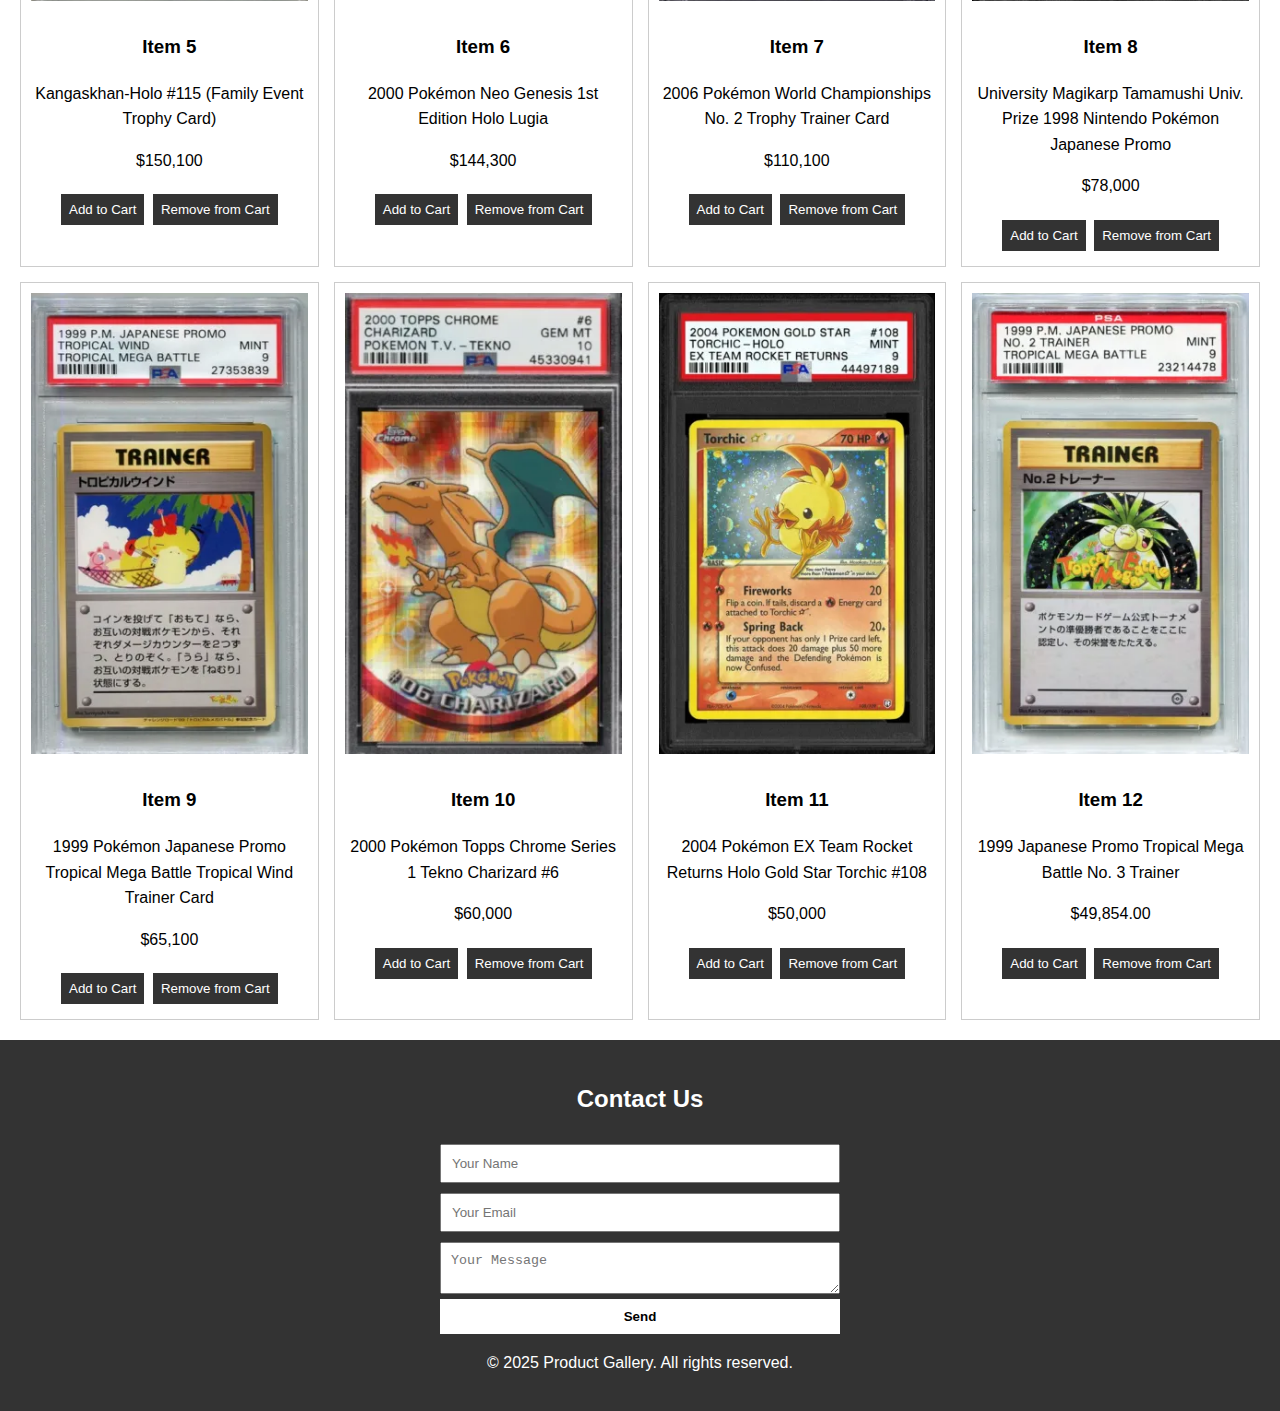
<file: CS2B_MCO_CORPUZ_CA/product_gallery.html>
<!DOCTYPE html>
<html lang="en">
  <head>
    <meta charset="UTF-8" />
    <meta name="viewport" content="width=device-width, initial-scale=1.0" />
    <title>Product Gallery</title>
    <link rel="stylesheet" href="css/styles.css" />
    <script src="js/script.js" defer></script>
  </head>
  <body>
    <!-- HEADER -->
    <header>
      <nav>
        <ul>
          <li><a href="index.html">About Us</a></li>
          <li><a href="product_feature.html">Product Feature</a></li>
          <li><a href="product_gallery.html">Product Gallery</a></li>
        </ul>
      </nav>
    </header>

    <!-- HERO -->
    <section class="hero thin">
      <h1>Our Product Gallery</h1>
      <h2>Choose from our items below</h2>
    </section>

    <!-- GRID OF ITEMS -->
    <section class="gallery">
      <div id="productGrid" class="grid-4x3">
        <!-- Example item -->
        <div class="item">
          <img
            src="img/1.-1998-Pikachu-Illustrator-rarest-pokemon-card.webp"
            alt=""
          />
          <h3>Item 1</h3>
          <p>
            1998 Illustrator CoroCoro Comics Promo (Pikachu Illustrator card)
          </p>
          <p>$5,275,000</p>
          <button onclick="addToCart('Item 1')">Add to Cart</button>
          <button onclick="removeFromCart('Item 1')">Remove from Cart</button>
        </div>

        <div class="item">
          <img
            src="img/1995-Topsun-Blue-Back-No-Number-Charizard.webp"
            alt=""
          />
          <h3>Item 2</h3>
          <p>1995 Pokémon Japanese Topsun Charizard, Scarce Blue Back</p>
          <p>$493,230</p>
          <button onclick="addToCart('Item 1')">Add to Cart</button>
          <button onclick="removeFromCart('Item 1')">Remove from Cart</button>
        </div>

        <div class="item">
          <img
            src="img/1999-Base-Set-Shadowless-Holo-Charizard-4.webp"
            alt=""
          />
          <h3>Item 3</h3>
          <p>1999 Pokémon Base Set Shadowless 1st Edition Holo Charizard #4</p>
          <p>$420,000</p>
          <button onclick="addToCart('Item 1')">Add to Cart</button>
          <button onclick="removeFromCart('Item 1')">Remove from Cart</button>
        </div>

        <div class="item">
          <img
            src="img/1998-Promo-Bronze-3rd-2nd-Tournament-Trophy-Pikachu.webp"
            alt=""
          />
          <h3>Item 4</h3>
          <p>
            1998 Pokémon Japanese Promo Bronze 3rd-2nd Tournament Trophy Pikachu
            #3
          </p>
          <p>$192,000</p>
          <button onclick="addToCart('Item 1')">Add to Cart</button>
          <button onclick="removeFromCart('Item 1')">Remove from Cart</button>
        </div>

        <div class="item">
          <img
            src="img/1998-Promo-Family-Event-Trophy-Card-Holo-Kangaskhan.webp"
            alt=""
          />
          <h3>Item 5</h3>
          <p>Kangaskhan-Holo #115 (Family Event Trophy Card)</p>
          <p>$150,100</p>
          <button onclick="addToCart('Item 1')">Add to Cart</button>
          <button onclick="removeFromCart('Item 1')">Remove from Cart</button>
        </div>

        <div class="item">
          <img
            src="img/2000-Neo-Genesis-1st-Edition-Holographic-Lugia.webp"
            alt=""
          />
          <h3>Item 6</h3>
          <p>2000 Pokémon Neo Genesis 1st Edition Holo Lugia</p>
          <p>$144,300</p>
          <button onclick="addToCart('Item 1')">Add to Cart</button>
          <button onclick="removeFromCart('Item 1')">Remove from Cart</button>
        </div>

        <div class="item">
          <img
            src="img/2006-World-Championships-Promo-No.-2-Trainer.webp"
            alt=""
          />
          <h3>Item 7</h3>
          <p>2006 Pokémon World Championships No. 2 Trophy Trainer Card</p>
          <p>$110,100</p>
          <button onclick="addToCart('Item 1')">Add to Cart</button>
          <button onclick="removeFromCart('Item 1')">Remove from Cart</button>
        </div>

        <div class="item">
          <img
            src="img/1998-Promo-Tamamushi-University-Prize-Magikarp-129.webp"
            alt=""
          />
          <h3>Item 8</h3>
          <p>
            University Magikarp Tamamushi Univ. Prize 1998 Nintendo Pokémon
            Japanese Promo
          </p>
          <p>$78,000</p>
          <button onclick="addToCart('Item 1')">Add to Cart</button>
          <button onclick="removeFromCart('Item 1')">Remove from Cart</button>
        </div>

        <div class="item">
          <img
            src="img/1999-Promo-Tropical-Mega-Battle-Tropical-Wind.webp"
            alt=""
          />
          <h3>Item 9</h3>
          <p>
            1999 Pokémon Japanese Promo Tropical Mega Battle Tropical Wind
            Trainer Card
          </p>
          <p>$65,100</p>
          <button onclick="addToCart('Item 1')">Add to Cart</button>
          <button onclick="removeFromCart('Item 1')">Remove from Cart</button>
        </div>

        <div class="item">
          <img
            src="img/2000-Topps-Chrome-Series-1-Tekno-Charizard-6.webp"
            alt=""
          />
          <h3>Item 10</h3>
          <p>2000 Pokémon Topps Chrome Series 1 Tekno Charizard #6</p>
          <p>$60,000</p>
          <button onclick="addToCart('Item 1')">Add to Cart</button>
          <button onclick="removeFromCart('Item 1')">Remove from Cart</button>
        </div>

        <div class="item">
          <img
            src="img/2004-Pokemon-EX-Team-Rocket-Returns-Holo-Gold-Star-Torchic.webp"
            alt=""
          />
          <h3>Item 11</h3>
          <p>2004 Pokémon EX Team Rocket Returns Holo Gold Star Torchic #108</p>
          <p>$50,000</p>
          <button onclick="addToCart('Item 1')">Add to Cart</button>
          <button onclick="removeFromCart('Item 1')">Remove from Cart</button>
        </div>

        <div class="item">
          <img
            src="img/1999-Pokemon-Japanese-Promo-Tropical-Mega-Battle-No.-2-Trainer.webp"
            alt=""
          />
          <h3>Item 12</h3>
          <p>1999 Japanese Promo Tropical Mega Battle No. 3 Trainer</p>
          <p>$49,854.00</p>
          <button onclick="addToCart('Item 1')">Add to Cart</button>
          <button onclick="removeFromCart('Item 1')">Remove from Cart</button>
        </div>
      </div>
    </section>

    <!-- FOOTER -->
    <footer>
      <h2>Contact Us</h2>
      <form>
        <input type="text" placeholder="Your Name" required />
        <input type="email" placeholder="Your Email" required />
        <textarea placeholder="Your Message" required></textarea>
        <button type="submit">Send</button>
      </form>
      <p>&copy; 2025 Product Gallery. All rights reserved.</p>
    </footer>
  </body>
</html>
</file>
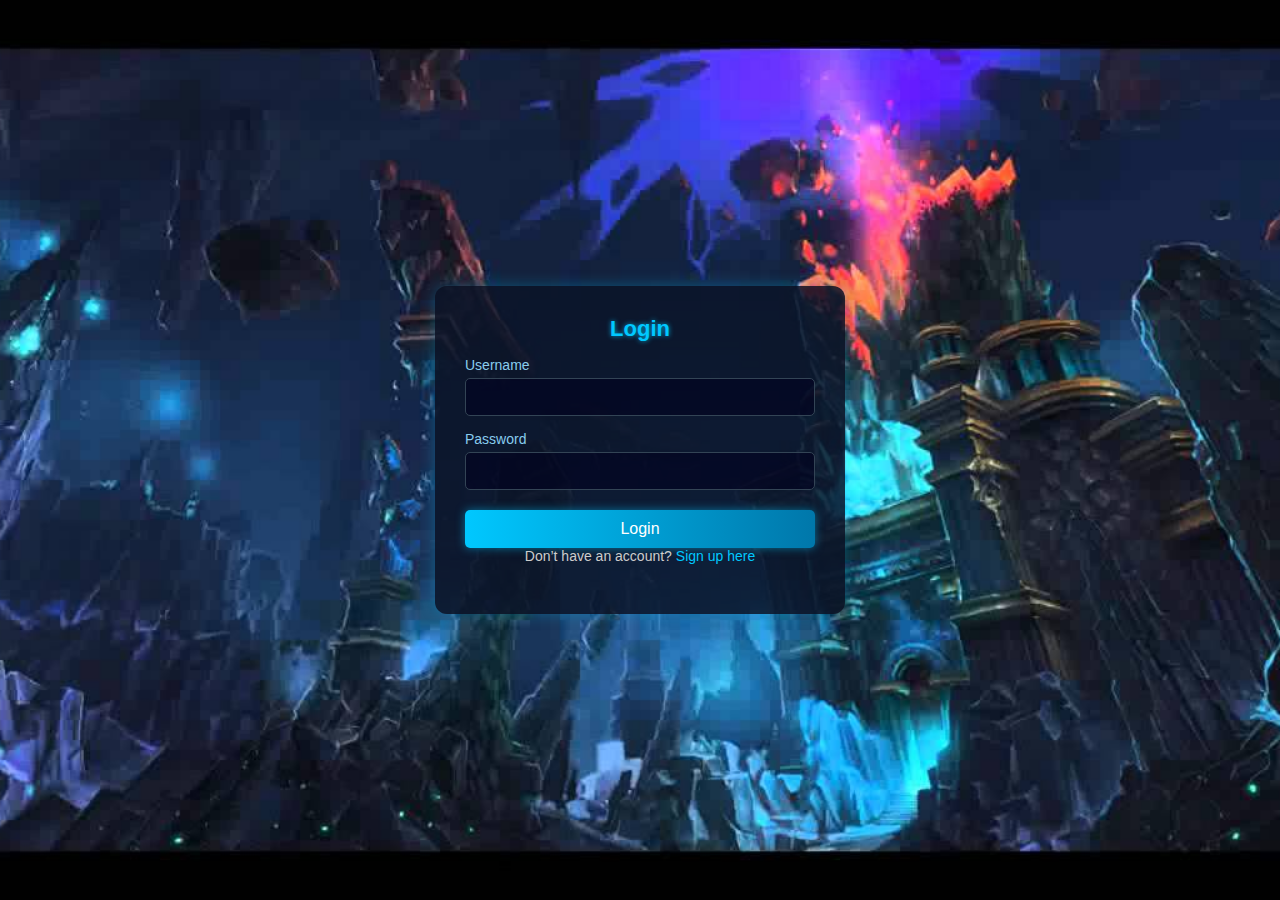
<file: WD1_L2/login.html>
<!DOCTYPE html>
<html lang="en">
  <head>
    <meta charset="UTF-8" />
    <meta name="viewport" content="width=device-width, initial-scale=1.0" />
    <title>Login</title>
    <link rel="stylesheet" href="css/style.css" />
  </head>
  <body>
    <div class="container">
      <h2>Login</h2>
      <form onsubmit="login(); return false;">
        <label for="username">Username</label>
        <input type="text" id="username" required />

        <label for="password">Password</label>
        <input type="password" id="password" required />

        <button type="submit">Login</button>
      </form>
      <p>Don’t have an account? <a href="signup.html">Sign up here</a></p>
    </div>
    <script src="js/script.js"></script>
  </body>
</html>
</file>
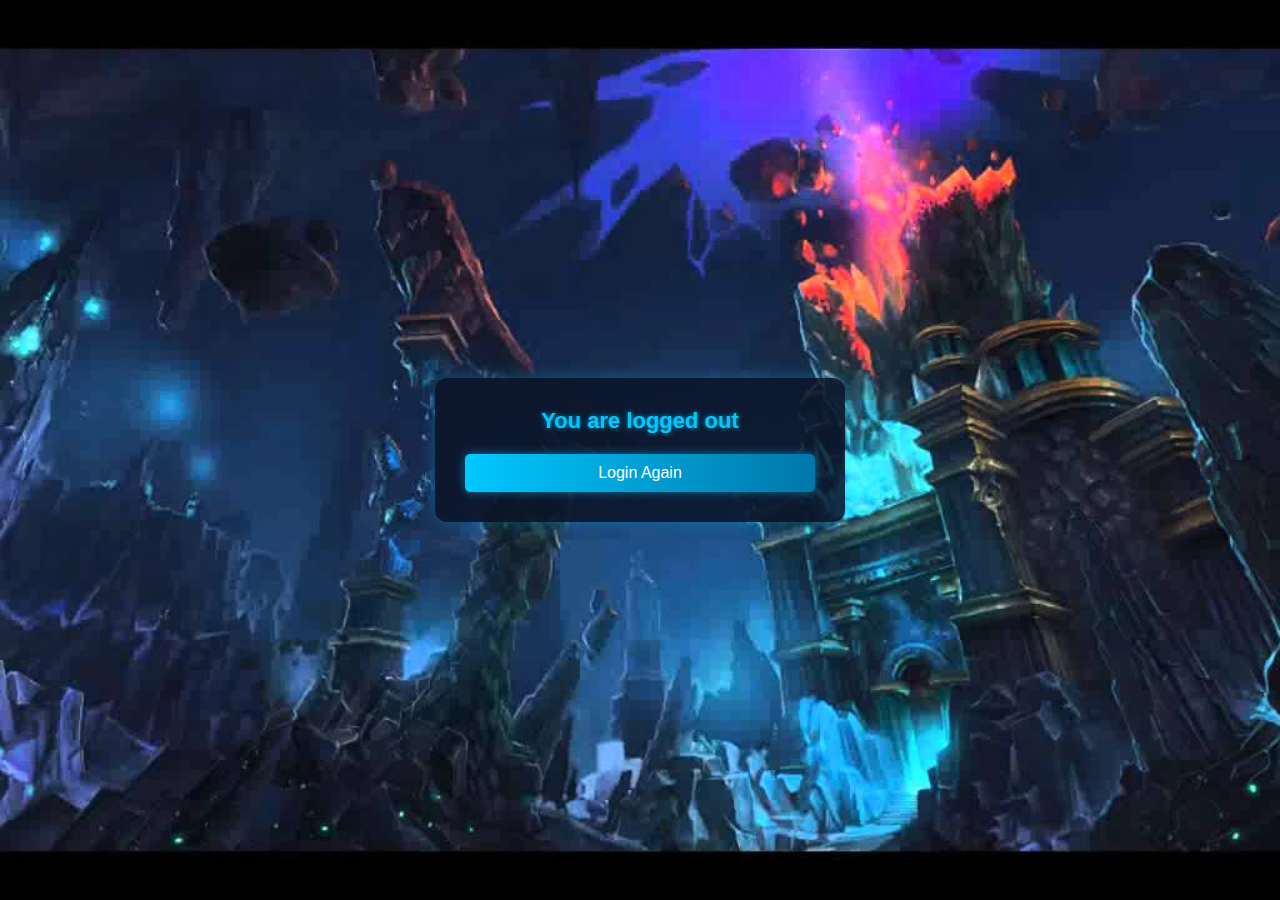
<file: WD1_L2/logout.html>
<!DOCTYPE html>
<html lang="en">
  <head>
    <meta charset="UTF-8" />
    <meta name="viewport" content="width=device-width, initial-scale=1.0" />
    <title>Logout</title>
    <link rel="stylesheet" href="css/style.css" />
  </head>
  <body>
    <div class="container">
      <h2>You are logged out</h2>
      <a href="login.html" class="btn">Login Again</a>
    </div>
    <script src="js/script.js"></script>
  </body>
</html>
</file>
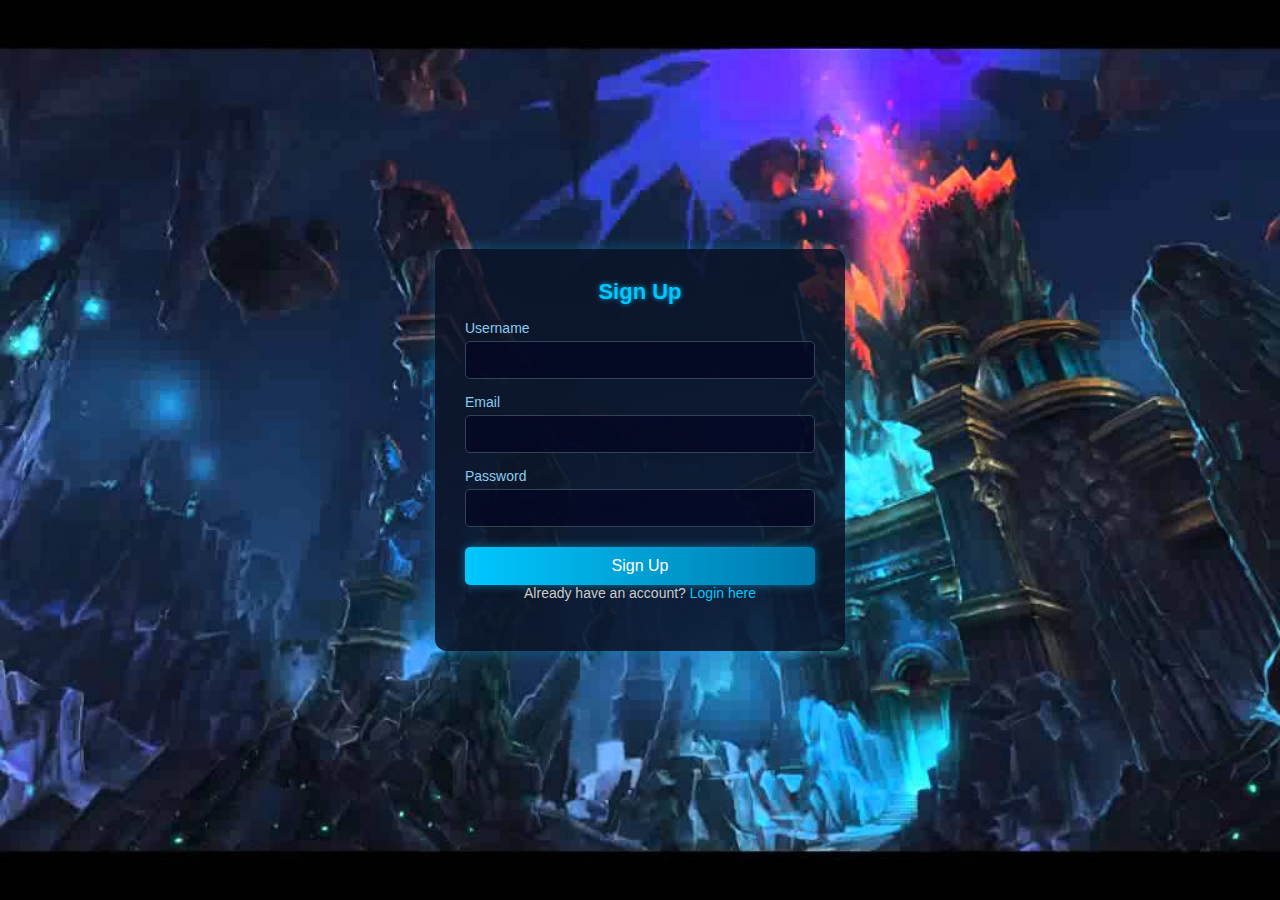
<file: WD1_L2/signup.html>
<!DOCTYPE html>
<html lang="en">
  <head>
    <meta charset="UTF-8" />
    <meta name="viewport" content="width=device-width, initial-scale=1.0" />
    <title>Sign Up</title>
    <link rel="stylesheet" href="css/style.css" />
  </head>
  <body>
    <div class="container">
      <h2>Sign Up</h2>
      <form onsubmit="signup(); return false;">
        <label for="username">Username</label>
        <input type="text" id="username" required />

        <label for="email">Email</label>
        <input type="email" id="email" required />

        <label for="password">Password</label>
        <input type="password" id="password" required />

        <button type="submit">Sign Up</button>
      </form>
      <p>Already have an account? <a href="login.html">Login here</a></p>
    </div>
    <script src="js/script.js"></script>
  </body>
</html>
</file>
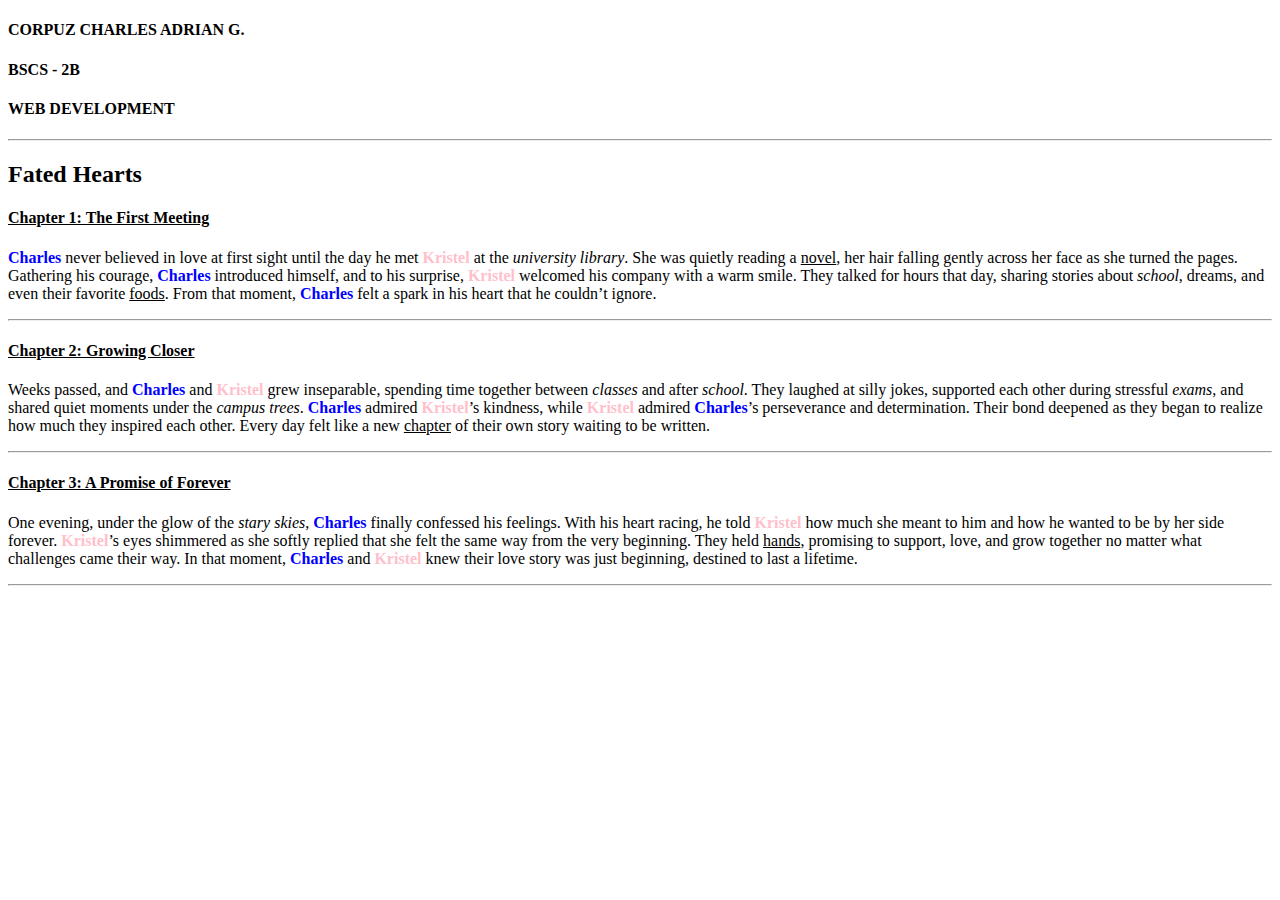
<file: WT1-L1/assignment.html>
<!-- CHARLES ADRIAN G. CORPUZ -->
<!-- BSCS - 2B -->
<!-- WEB DEVELOPMENT -->

<!DOCTYPE html>
<html lang="en">
  <head>
    <meta charset="UTF-8" />
    <meta name="viewport" content="width=device-width, initial-scale=1.0" />
    <title>Charles & Kristel's Love Story</title>
    <link rel="icon" type="image/png" href="hart.png" />
  </head>
  <body>
    <h4>CORPUZ CHARLES ADRIAN G.</h4>
    <h4>BSCS - 2B</h4>
    <h4>WEB DEVELOPMENT</h4>

    <hr />
    <h2>Fated Hearts</h2>

    <h4><u>Chapter 1: The First Meeting</u></h4>
    <p>
      <b style="color: blue">Charles</b> never believed in love at first sight
      until the day he met <b style="color: pink">Kristel</b> at the
      <i>university library</i>. She was quietly reading a <u>novel</u>, her
      hair falling gently across her face as she turned the pages. Gathering his
      courage, <b style="color: blue">Charles</b> introduced himself, and to his
      surprise, <b style="color: pink">Kristel</b> welcomed his company with a
      warm smile. They talked for hours that day, sharing stories about
      <i>school</i>, dreams, and even their favorite <u>foods</u>. From that
      moment, <b style="color: blue">Charles</b> felt a spark in his heart that
      he couldn’t ignore.
    </p>
    <hr />

    <h4><u>Chapter 2: Growing Closer</u></h4>
    <p>
      Weeks passed, and <b style="color: blue">Charles</b> and
      <b style="color: pink">Kristel</b> grew inseparable, spending time
      together between <i>classes</i> and after <i>school</i>. They laughed at
      silly jokes, supported each other during stressful <i>exams</i>, and
      shared quiet moments under the <i>campus trees</i>.
      <b style="color: blue">Charles</b> admired
      <b style="color: pink">Kristel</b>’s kindness, while
      <b style="color: pink">Kristel</b> admired
      <b style="color: blue">Charles</b>’s perseverance and determination. Their
      bond deepened as they began to realize how much they inspired each other.
      Every day felt like a new <u>chapter</u> of their own story waiting to be
      written.
    </p>
    <hr />

    <h4><u>Chapter 3: A Promise of Forever</u></h4>
    <p>
      One evening, under the glow of the <i>stary skies</i>,
      <b style="color: blue">Charles</b> finally confessed his feelings. With
      his heart racing, he told <b style="color: pink">Kristel</b> how much she
      meant to him and how he wanted to be by her side forever.
      <b style="color: pink">Kristel</b>’s eyes shimmered as she softly replied
      that she felt the same way from the very beginning. They held
      <u>hands</u>, promising to support, love, and grow together no matter what
      challenges came their way. In that moment,
      <b style="color: blue">Charles</b> and
      <b style="color: pink">Kristel</b> knew their love story was just
      beginning, destined to last a lifetime.
    </p>
    <hr />
  </body>
</html>
</file>
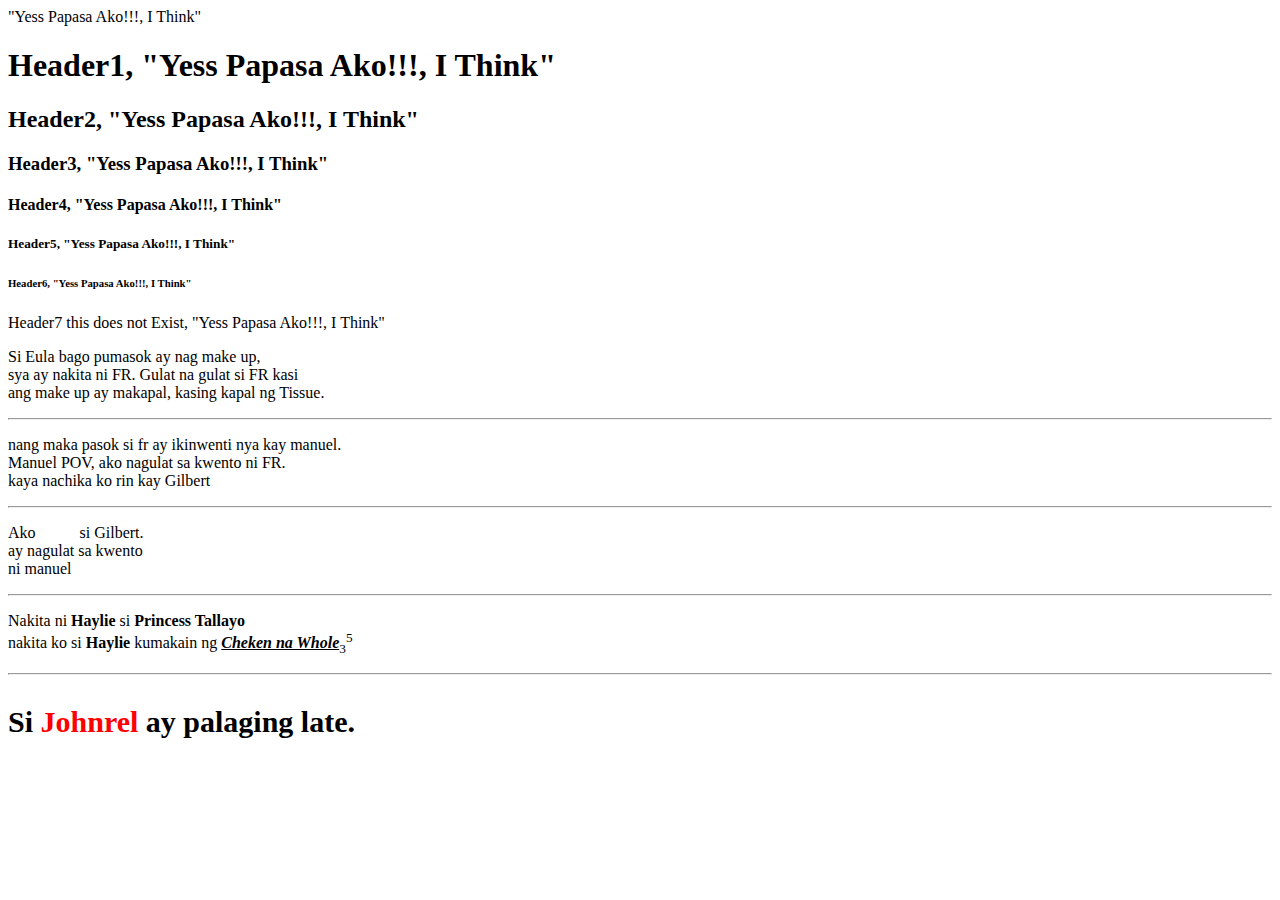
<file: WT1-L1/index-sample.html>
<!DOCTYPE html>
<html lang="en">
  <head>
    <meta charset="UTF-8" />
    <meta name="viewport" content="width=device-width, initial-scale=1.0" />
    <title>Papasa ba Ako?</title>
    <link rel="icon" type="image/png" href="hart.pngs" />
  </head>
  <body>
    "Yess Papasa Ako!!!, I Think"
    <h1>Header1, "Yess Papasa Ako!!!, I Think"</h1>
    <h2>Header2, "Yess Papasa Ako!!!, I Think"</h2>
    <h3>Header3, "Yess Papasa Ako!!!, I Think"</h3>
    <h4>Header4, "Yess Papasa Ako!!!, I Think"</h4>
    <h5>Header5, "Yess Papasa Ako!!!, I Think"</h5>
    <h6>Header6, "Yess Papasa Ako!!!, I Think"</h6>
    <h7>Header7 this does not Exist, "Yess Papasa Ako!!!, I Think"</h7>

    <p>
      Si Eula bago pumasok ay nag make up,<br />
      sya ay nakita ni FR. Gulat na gulat si FR kasi <br />
      ang make up ay makapal, kasing kapal ng Tissue.<br />
    </p>

    <hr />
    <!-- Paragraph with Tabs-->
    <p>
      nang maka pasok si fr ay ikinwenti nya kay manuel.<br />
      Manuel POV, ako nagulat sa kwento ni FR.<br />
      kaya nachika ko rin kay Gilbert<br />
    </p>

    <hr />
    <!--Paragraph with spaces-->
    <p>
      Ako &nbsp; &nbsp; &nbsp; &nbsp; &nbsp; si Gilbert.<br />
      ay nagulat sa kwento<br />
      ni manuel<br />
    </p>

    <hr />
    <p>
      Nakita ni <b>Haylie</b> si <b>Princess Tallayo</b> <br />
      nakita ko si <strong>Haylie</strong> kumakain ng
      <b
        ><u><i>Cheken na Whole</i></u></b
      ><sub>3</sub><sup>5</sup>
    </p>

    <hr />
    <!-- Attributes -->
    <!--style = css
        CLASS and ID
        FONT 
        WIDTH and HEIGHT -->

    <p style="font-size: 30px; font-weight: 600">
      Si <span style="color: Red"> Johnrel </span> ay palaging late.
    </p>
  </body>
</html>
</file>
<file: CS2B_MCO_CORPUZ_CA/css/styles.css>
body {
  font-family: Arial, sans-serif;
  margin: 0;
  line-height: 1.6;
}

/* Header */
header {
  background: #333;
  color: #fff;
  padding: 10px 0;
}
nav ul {
  display: flex;
  justify-content: left;
  list-style: none;
  padding: 0;
  margin: 0;
}
nav ul li {
  margin: 0 15px;
}
nav ul li a {
  color: #fff;
  text-decoration: none;
  font-weight: bold;
}

.hero {
  background: url("../img/Background.png") no-repeat center center;
  background-size: cover;
  color: #fff;
  text-align: center;
  padding: 20px 20px 140px 20px; /* top right bottom left */
  position: relative;
}

.hero.thin {
  background: url("../img/Background.png") no-repeat center center;
  background-size: cover;
  color: #fff;
  text-align: center;
  padding: 20px 20px 140px 20px; /* top right bottom left */
  padding: 20px 20px 140px 20px; /* top right bottom left */
  position: relative;
}

.hero.thin h1 {
  font-size: 2.5rem;
  text-shadow: 0 2px 5px rgba(0, 0, 0, 0.5);
  margin-top: 0;
}

.hero.thin p {
  font-size: 1.2rem;
  margin-top: 10px;
  text-shadow: 0 1px 3px rgba(0, 0, 0, 0.4);
}

.intro {
  text-align: center;
  margin-bottom: 20px;
}

.intro .portrait {
  width: 200px; /* adjust to preferred size */
  height: auto; /* keeps aspect ratio */
  display: block;
  margin: 10px auto; /* centers the image */
  border: black 5px solid;
}

/* Main Grid */
.main-grid {
  display: grid;
  grid-template-columns: 40% 40% 20%;
  gap: 10px;
  padding: 20px;
}
main {
  background: #f9f9f9;
  padding: 15px;
}
aside {
  background: #f1f1f1;
  padding: 15px;
}

/* Cards */
.portrait {
  width: 100%;
  height: auto;
  border-radius: 10px;
  margin-bottom: 10px;
}
.grid-three {
  display: grid;
  grid-template-columns: repeat(3, 1fr);
  gap: 10px;
}
.card {
  border: 1px solid #ccc;
  padding: 10px;
  text-align: center;
  background: #fff;
}
.card img {
  max-width: 100%;
  height: auto;
  border-radius: 5px;
  margin-bottom: 5px;
}

/* Calendar */
.calendar {
  width: 100%;
  border-collapse: collapse;
  margin-bottom: 20px;
}
.calendar th,
.calendar td {
  border: 1px solid #ccc;
  text-align: center;
  padding: 5px;
}

/* Footer */
footer {
  background: #333;
  color: #fff;
  text-align: center;
  padding: 20px;
}
footer form {
  display: flex;
  flex-direction: column;
  max-width: 400px;
  margin: auto;
}
footer input,
footer textarea {
  margin: 5px 0;
  padding: 10px;
}
footer button {
  padding: 10px;
  background: #fff;
  border: none;
  cursor: pointer;
  font-weight: bold;
}
footer button:hover {
  background: #ddd;
}

/* Gallery Page */
.gallery {
  padding: 20px;
}
.grid-4x3 {
  display: grid;
  grid-template-columns: repeat(4, 1fr);
  gap: 15px;
}
.item {
  border: 1px solid #ccc;
  padding: 10px;
  text-align: center;
  background: #fff;
}
.item img {
  width: 100%;
  height: auto;
  margin-bottom: 5px;
}
.item button {
  background: #333;
  color: #fff;
  border: none;
  padding: 8px;
  margin: 5px 2px;
  cursor: pointer;
}
.item button:hover {
  background: #666;
}

/* Responsive */
@media (max-width: 900px) {
  .main-grid {
    grid-template-columns: 1fr;
  }
  .grid-4x3 {
    grid-template-columns: repeat(2, 1fr);
  }
}
</file>
<file: CS2B_MTExam_Corpuz/css/style.css>
/* General Styles */
body {
  font-family: Arial, sans-serif;
  margin: 0;
  padding: 0;
}

/* Header */
header {
  background: #333;
  color: #fff;
  padding: 1em;
}
header h1 {
  margin: 0;
}
nav ul {
  list-style: none;
  display: flex;
  gap: 1em;
  padding: 0;
}
nav a {
  color: #fff;
  text-decoration: none;
}

/* Hero Section */
.hero {
  background: lightgray;
  text-align: center;
  padding: 2em;
  image-rendering: auto;
}

/* Sections */
section {
  padding: 2em;
}

/* Tourist Spots */
.spots {
  display: flex;
  gap: 1em;
}
.spot {
  flex: 1;
  background: #f4f4f4;
  padding: 1em;
  border-radius: 5px;
}

/* Products */
.product-grid {
  display: grid;
  grid-template-columns: repeat(4, 1fr);
  gap: 1em;
}
.product-card {
  border: 1px solid #ccc;
  padding: 1em;
  text-align: center;
  border-radius: 5px;
}
.product-card img {
  max-width: 100%;
  height: auto;
}

/* Contact Form */
.contact-form form {
  display: flex;
  flex-direction: column;
  gap: 1em;
  max-width: 400px;
}

/* Aside */
aside {
  width: 20%;
  float: right;
  background: #f9f9f9;
  padding: 1em;
  text-align: center;
}
aside img {
  width: 100%;
  height: auto;
  border-radius: 10px;
}

/* Footer */
footer {
  background: #333;
  color: #fff;
  text-align: center;
  padding: 1em;
  clear: both;
}
</file>
<file: WD1_L2/css/style.css>
body {
  font-family: Arial, sans-serif;
  background: url("../img/background.jpg") no-repeat center center fixed;
  background-size: cover;
  display: flex;
  justify-content: center;
  align-items: center;
  height: 100vh;
  margin: 0;
}

/* Box container */
.container {
  background: rgba(10, 20, 40, 0.85);
  padding: 30px;
  border-radius: 12px;
  box-shadow: 0 0 15px rgba(0, 200, 255, 0.3);
  width: 350px;
  text-align: center;
}

/* Text styles */
h2 {
  margin: 0 0 15px 0;
  color: #00c8ff;
  text-shadow: 0 0 5px rgba(0, 200, 255, 0.8);
  font-size: 22px;
}

p {
  margin: 0 0 20px 0;
  color: #ccc;
  font-size: 14px;
}

label {
  display: block;
  text-align: left;
  margin-bottom: 5px;
  font-size: 14px;
  color: #88ccee;
}

/* Inputs */
input[type="text"],
input[type="password"],
input[type="email"] {
  width: 100%;
  box-sizing: border-box;
  padding: 10px;
  margin-bottom: 15px;
  border: 1px solid #334455;
  border-radius: 5px;
  background-color: rgba(0, 0, 30, 0.6);
  color: #eee;
  font-size: 14px;
}

/* Buttons */
button,
.btn {
  display: inline-block;
  width: 100%;
  box-sizing: border-box;
  padding: 10px;
  background: linear-gradient(90deg, #00c8ff, #0077aa);
  color: white;
  border: none;
  border-radius: 5px;
  text-decoration: none;
  font-size: 16px;
  cursor: pointer;
  box-shadow: 0 0 10px rgba(0, 200, 255, 0.5);
  transition: all 0.3s ease;
  margin-top: 5px;
}

button:hover,
.btn:hover {
  background: linear-gradient(90deg, #ff6600, #cc3300);
  box-shadow: 0 0 12px rgba(255, 102, 0, 0.6);
}

/* Links in text */
p a {
  color: #00c8ff;
  text-decoration: none;
}

p a:hover {
  text-decoration: underline;
  color: #ff6600;
}
</file>
